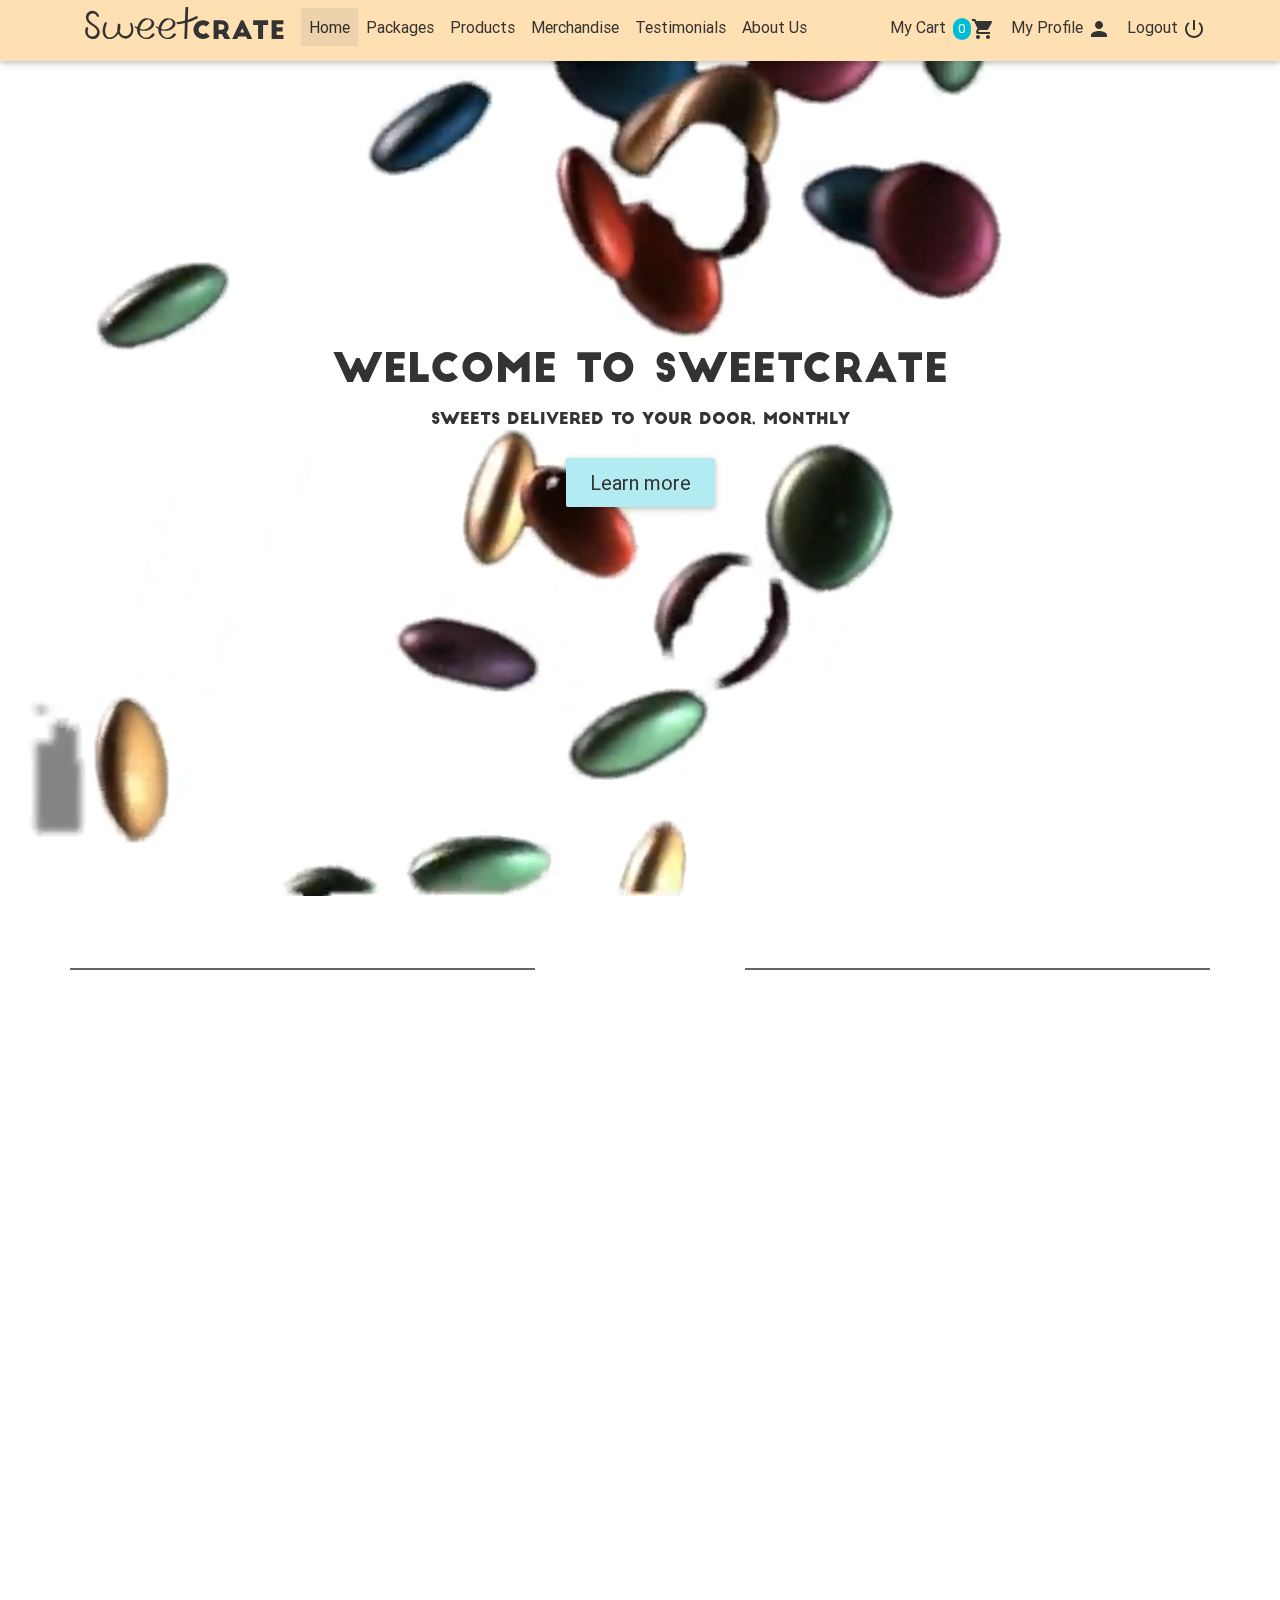
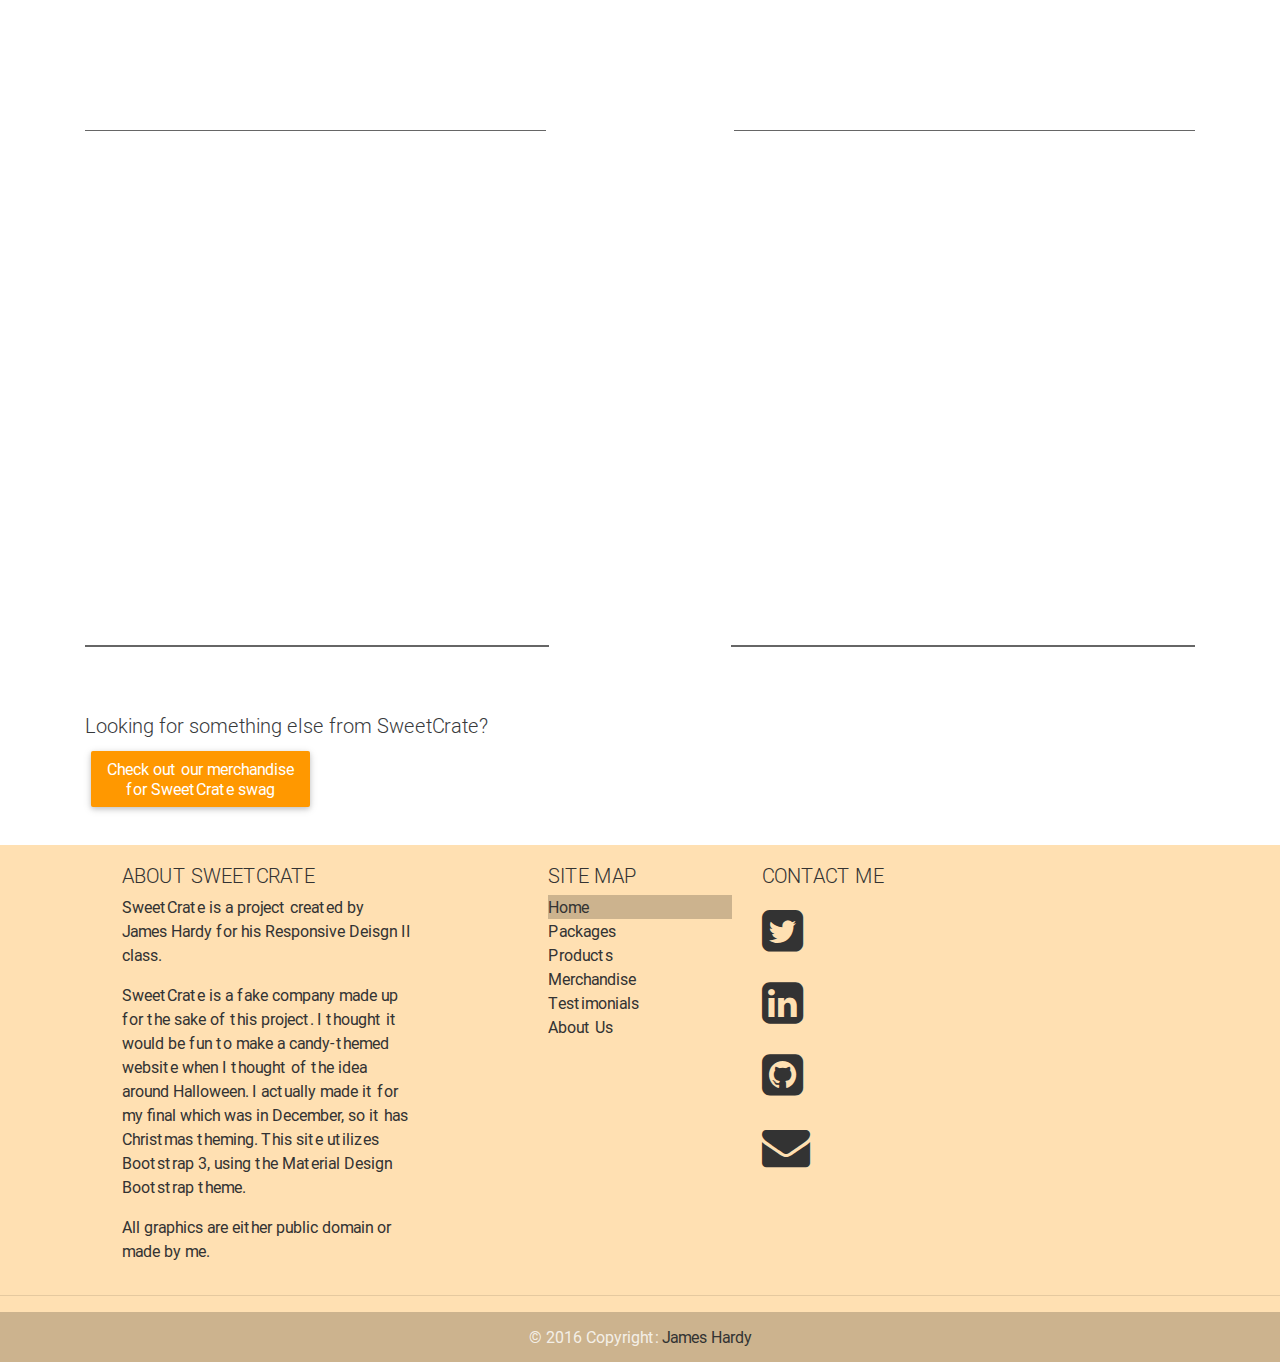
<file: index.html>
<!DOCTYPE html>
<html lang="en">

<head>

    <meta charset="utf-8">
    <meta name="viewport" content="width=device-width, initial-scale=1, shrink-to-fit=no">
    <meta http-equiv="x-ua-compatible" content="ie=edge">

    <title>Home - SweetCrate</title>

    <!-- Font Awesome -->
    <link rel="stylesheet" href="https://maxcdn.bootstrapcdn.com/font-awesome/4.6.0/css/font-awesome.min.css">

    <!-- Bootstrap core CSS -->
    <link href="css/bootstrap.css" rel="stylesheet">

    <!-- Material Design Bootstrap -->
    <link href="css/mdb.css" rel="stylesheet">

    <link rel="shortcut icon" type="image/x-icon" href="img/favicon.png">
    <!-- Template styles -->
    <style>
        /* TEMPLATE STYLES */

        html,
        body,
        .view {
            height: 100%;
        }
        /* Navigation*/

        .navbar {
            background-color: transparent;
        }

        .scrolling-navbar {
            -webkit-transition: background .5s ease-in-out, padding .5s ease-in-out;
            -moz-transition: background .5s ease-in-out, padding .5s ease-in-out;
            transition: background .5s ease-in-out, padding .5s ease-in-out;
        }

        .top-nav-collapse {
            background-color: #1C2331;
        }

        footer.page-footer {
            background-color: #1C2331;
            margin-top: 2rem;
        }

        @media only screen and (max-width: 768px) {
            .navbar {
                background-color: #1C2331;
            }
        }
        /*Call to action*/

        .flex-center {
            color: #fff;
        }

        .view {
            background: url("img/candy.jpg")no-repeat center center fixed;
            -webkit-background-size: cover;
            -moz-background-size: cover;
            -o-background-size: cover;
            background-size: cover;
            background-color: #fff;
        }
        /*Contact section*/

        #contact .fa {
            font-size: 2.5rem;
            margin-bottom: 1rem;
            color: #1C2331;
        }
        .bgvideo {
          display: none;
        }
        .above {
          z-index: 100;
          position: relative;
          color: #333;
          background-color: #fff;
          font-family: "Big John";
          line-height: 2rem;
        }
        @media (min-width: 900px) {
        .bgvideo {
          position: absolute;
          top: 50%;
          left: 50%;
          min-height: 99%;
          min-width: 99%;
          height: auto;
          width: auto;
          -ms-transform: translateX(-50%) translateY(-50%);
          -moz-transform: translateX(-50%) translateY(-50%);
          -webkit-transform: translateX(-50%) translateY(-50%);
          transform: translateX(-50%) translateY(-50%);
          z-index: 0;
          display: inline-block;
          ;
        }
        .above {
          background-color: transparent;
        }
        }

    </style>
</head>

<body>


<header>
    <!--Navbar-->
    <nav class="navbar navbar-light navbar-fixed-top orange lighten-4">

        <!-- Collapse button-->
        <button class="navbar-toggler hidden-sm-up" type="button" data-toggle="collapse" data-target="#collapseEx">
            <i class="fa fa-bars"></i>
        </button>

        <div class="container">

            <!--Collapse content-->
            <div class="collapse navbar-toggleable-xs" id="collapseEx">
                <!--Navbar Brand-->
                    <a class="navbar-brand" href="http://jameshardy.design/sweetcrate" target="_blank" ><img src="img/sweetcratethick.svg" class="sweetcrate" alt="Sweetcrate Logo"></a>
                    <!--Links-->
                    <ul class="nav navbar-nav">
                        <li class="nav-item active">
                            <a class="nav-link" href="#">Home <span class="sr-only">(current)</span></a>
                        </li>
                        <li class="nav-item">
                            <a class="nav-link" href="packages">Packages</a>
                        </li>
                        <li class="nav-item">
                            <a class="nav-link" href="products">Products</a>
                        </li>
                        <li class="nav-item">
                            <a class="nav-link" href="merchandise">Merchandise</a>
                        </li>
                        <li class="nav-item">
                            <a class="nav-link" href="testimonials">Testimonials</a>
                        </li>
                        <li class="nav-item">
                            <a class="nav-link" href="about">About Us</a>
                        </li>
                        <div class="account">
                        <li class="nav-item"><a class="nav-link mycart" href="#"><small id="carttotal" class="cyan white-text animated">0</small><img src="img/cart.svg" class="" alt="Cart"></a></li>
                        <li class="nav-item"><a class="nav-link profile myprofile" href="#"><img src="img/profile.svg" class="" alt="Profile"></a></li>
                        <li class="nav-item"><a class="nav-link logout" href="#"><img src="img/logout.svg" class="logout" alt=""></a></li>
                        </div>
                    </ul>
            </div>
            <!--/.Collapse content-->

        </div>

    </nav>
    <!--/.Navbar-->
    </header>

    <!--Mask-->
    <div class="view">
        <div class="full-bg-img flex-center">
            <ul>
                <li>
                    <h1 class="h1-responsive wow fadeInDown above" data-wow-delay="0.2s">Welcome to Sweetcrate</h1></li>
                <li>
                    <p class="wow fadeInDown above">&nbsp;Sweets delivered to your door, monthly&nbsp;</p>
                </li>
                <li>
                    <a href="#packages" class="btn btn-default btn-lg wow fadeInRight cyan lighten-4 scroll" data-wow-delay="0.2s">Learn more</a>
                </li>
            </ul>
        </div>
    </div>
    <!--/.Mask-->
<video src="img/candyrain.mp4" autoplay loop muted class="bgvideo"></video>
    <!-- Main container-->
    <div class="container">

        <div class="row">
          <div class="divider-new">
              <h2 class="h2-responsive wow bounceIn about" id="packages">Our Packages</h2>
          </div>

          <!--Section: Packages-->
         <section id="about" class="text-xs-center wow bounceIn" data-wow-delay="0.2s">

        <!-- Column 1 -->
          <div class="col-md-4">
            <!--Card-->
            <div class="card">

                <!--Card image-->
                <div class=" overlay hm-white-slight">
                    <img src="img/sweetbox.svg" class="img-fluid" alt="Sweetbox Package">
                    <a href="#!">
                        <div class="mask"></div>
                    </a>
                </div>
                <!--/.Card image-->

                <!--Card content-->
                <div class="card-block">
                    <!--Title-->
                    <h4 class="card-title">The SweetBox</h4>
                    <!--Text-->
                    <p class="card-text">For the uninitiated to the awesomeness that is SweetCrate. Great for a single person or to just try us out!</p>
                    <h3 class="cyan-text">$4.99</h3>
                    <div class="read-more">
                        <a href="packages/index.html#box" class="btn btn-primary cyan">Read more</a>
                    </div>
                </div>
                <!--/.Card content-->

            </div>
            <!--/.Card-->
          </div>
          <!-- /.Column 1 -->
          <!-- Column 2 -->
            <div class="col-md-4">
              <!--Card-->
              <div class="card">

                  <!--Card image-->
                  <div class="overlay hm-white-slight">
                      <img src="img/sweetcrate.svg" class="img-fluid" alt="Sweetcrate Package">
                      <a href="#!">
                          <div class="mask"></div>
                      </a>
                  </div>
                  <!--/.Card image-->

                  <!--Card content-->
                  <div class="card-block">
                      <!--Title-->
                      <h4 class="card-title">The SweetCrate</h4>
                      <!--Text-->
                      <p class="card-text">The original and the greatest. Share it with your friends or keep it for yourself, this box will last you the whole month!</p>
                      <h3 class="cyan-text">$9.99</h3>
                      <div class="read-more">
                          <a href="packages/index.html#crate" class="btn btn-primary cyan">Read more</a>
                      </div>
                  </div>
                  <!--/.Card content-->

              </div>
              <!--/.Card-->
            </div>
            <!-- /.Column 2 -->
            <!-- Column 3 -->
              <div class="col-md-4">
                <!--Card-->
                <div class="card">

                    <!--Card image-->
                    <div class="overlay hm-white-slight">
                        <img src="img/sweetpallet.svg" class="img-fluid" alt="Sweetpallet Package">
                        <a href="#!">
                            <div class="mask"></div>
                        </a>
                    </div>
                    <!--/.Card image-->

                    <!--Card content-->
                    <div class="card-block">
                        <!--Title-->
                        <h4 class="card-title">The SweetPallet</h4>
                        <!--Text-->
                        <p class="card-text">For the true fans of SweetCrate, or moms and dads looking to treat their kids, our biggest package is bound to please!</p>
                        <h3 class="cyan-text">$19.99</h3>
                        <div class="read-more">
                            <a href="packages/index.html#pallet" class="btn btn-primary cyan">Read more</a>
                        </div>
                    </div>
                    <!--/.Card content-->

                </div>
                <!--/.Card-->
              </div>
              <!-- /.Column 3 -->
          </section>
        </div>
        <!--Section: Packages-->
        <div class="divider-new">
            <h2 class="h2-responsive wow fadeInDown">The Process</h2>
        </div>

        <!--Section: The Process-->
        <section id="process">

            <div class="row">

                <!--First columnn-->
                <div class="col-md-3">
                    <!--Card-->
                    <div class="card wow fadeInUp">

                        <!--Card image-->
                        <div class="overlay hm-white-slight">
                            <img src="img/signup-04.svg" class="img-fluid" alt="Sign Up">
                            <a>
                                <div class="mask"></div>
                            </a>
                        </div>
                        <!--/.Card image-->

                        <!--Card content-->
                        <div class="card-block text-xs-center">
                            <!--Title-->
                            <h4 class="card-title">Sign Up</h4>
                            <hr>
                            <!--Text-->
                            <p class="card-text">Create your account, and include your information so we can send you your package faster. It's fast and free!</p>
                        </div>
                        <!--/.Card content-->

                    </div>
                    <!--/.Card-->
                </div>
                <!--First columnn-->

                <!--Second columnn-->
                <div class="col-md-3">
                    <!--Card-->
                    <div class="card wow fadeInUp" data-wow-delay="0.2s">

                        <!--Card image-->
                        <div class="overlay hm-white-slight">
                            <img src="img/order-05.svg" class="img-fluid" alt="Order">
                            <a>
                                <div class="mask"></div>
                            </a>
                        </div>
                        <!--/.Card image-->

                        <!--Card content-->
                        <div class="card-block text-xs-center">
                            <!--Title-->
                            <h4 class="card-title">Order</h4>
                            <hr>
                            <!--Text-->
                            <p class="card-text">Select your package and subscription time, anywhere from 1 month to 12 months, and order.</p>
                        </div>
                        <!--/.Card content-->

                    </div>
                    <!--/.Card-->
                </div>
                <!--Second columnn-->

                <!--Third columnn-->
                <div class="col-md-3">
                    <!--Card-->
                    <div class="card wow fadeInUp" data-wow-delay="0.4s">

                        <!--Card image-->
                        <div class="overlay hm-white-slight">
                            <img src="img/deliver-06.svg" class="img-fluid" alt="Deliver">
                            <a>
                                <div class="mask"></div>
                            </a>
                        </div>
                        <!--/.Card image-->

                        <!--Card content-->
                        <div class="card-block text-xs-center">
                            <!--Title-->
                            <h4 class="card-title">Wait for Delivery</h4>
                            <hr>
                            <!--Text-->
                            <p class="card-text">Let our people do all the work. Wait patietly 3-5 days for your delicious candy to arrive.</p>
                        </div>
                        <!--/.Card content-->

                    </div>
                    <!--/.Card-->
                </div>
                <!--Third columnn-->

                <!--First columnn-->
                <div class="col-md-3">
                    <!--Card-->
                    <div class="card wow fadeInUp" data-wow-delay="0.6s">

                        <!--Card image-->
                        <div class="overlay hm-white-slight">
                            <img src="img/receive-07.svg" class="img-fluid" alt="Receive">
                            <a>
                                <div class="mask"></div>
                            </a>
                        </div>
                        <!--/.Card image-->

                        <!--Card content-->
                        <div class="card-block text-xs-center">
                            <!--Title-->
                            <h4 class="card-title">Pick Up</h4>
                            <hr>
                            <!--Text-->
                            <p class="card-text">Go outside and pick your package up, open, then eat!</p>
                        </div>
                        <!--/.Card content-->

                    </div>
                    <!--/.Card-->
                </div>
                <!--First columnn-->
            </div>

        </section>
        <!--/Section: Process-->

        <div class="divider-new">
            <h2 class="h2-responsive wow fadeInUp">Need More?</h2>
        </div>

        <!--Section: More-->
        <section id="more">
          <h5>Looking for something else from SweetCrate?</h5>
          <a href="merchandise"><p class="btn btn-primary orange">Check out our merchandise<br> for SweetCrate swag</p></a>
        </section>
        <!--Section: More-->

    </div>
    <!--/ Main container-->



    <!--Footer-->
    <footer class="page-footer center-on-small-only orange lighten-4">

        <!--Footer Links-->
        <div class="container-fluid">
            <div class="row">

                <!--First column-->
                <div class="col-md-3 offset-md-1">
                    <h5 class="title">ABOUT SweetCrate</h5>
                    <p>SweetCrate is a project created by James Hardy for his Responsive Deisgn II class.</p>

                    <p>SweetCrate is a fake company made up for the sake of this project. I thought it would be fun to make a candy-themed website when I thought of the idea
                    around Halloween. I actually made it for my final which was in December, so it has Christmas theming. This site utilizes Bootstrap 3, using the Material Design Bootstrap theme.</p>

                    <p>All graphics are either public domain or made by me.</p>
                </div>
                <!--/.First column-->

                <hr class="hidden-md-up">

                <!--Second column-->
                <div class="col-md-2 offset-md-1">
                    <h5 class="title">Site Map</h5>
                    <ul>
                        <li class="active"><a href="#!">Home</a></li>
                        <li><a href="packages">Packages</a></li>
                        <li><a href="products">Products</a></li>
                        <li><a href="merchandise">Merchandise</a></li>
                        <li><a href="testimonials">Testimonials</a></li>
                        <li><a href="about">About Us</a></li>
                    </ul>
                </div>
                <!--/.Second column-->

                <hr class="hidden-md-up">

                <!--Third column-->
                <div class="col-md-2">
                    <h5 class="title">Contact Me</h5>
                    <ul class="bigicons">
                        <li><a href="https://twitter.com/Jimmehwat" target="_blank"><i class="fa fa-twitter-square" aria-hidden="true"></i></a></li>
                        <li><a href="https://www.linkedin.com/in/james-hardy-928375115" target="_blank"><i class="fa fa-linkedin-square" aria-hidden="true"></i></a></li>
                        <li><a href="https://github.com/jameshardyatx" target="_blank"><i class="fa fa-github-square" aria-hidden="true"></i></a></li>
                        <li><a href="mailto:jimmehmail@gmail.com"><i class="fa fa-envelope" aria-hidden="true"></i></a></li>
                    </ul>
                </div>
                <!--/.Third column-->

                <hr class="hidden-md-up">

            </div>
        </div>
        <!--/.Footer Links-->

        <hr>

        <!--Copyright-->
        <div class="footer-copyright">
            <div class="container-fluid">
                © 2016 Copyright: <a href="http://www.jameshardy.design"> James Hardy</a>

            </div>
        </div>
        <!--/.Copyright-->

    </footer>
    <!--/.Footer-->


    <!-- SCRIPTS -->

    <!-- JQuery -->
    <script type="text/javascript" src="js/jquery-2.2.3.min.js"></script>

    <!-- Bootstrap tooltips -->
    <script type="text/javascript" src="js/tether.min.js"></script>

    <!-- Bootstrap core JavaScript -->
    <script type="text/javascript" src="js/bootstrap.min.js"></script>

    <!-- MDB core JavaScript -->
    <script type="text/javascript" src="js/mdb.min.js"></script>

    <!-- Animations init-->
    <script>
        new WOW().init();
    </script>


</body>

</html>
</file>
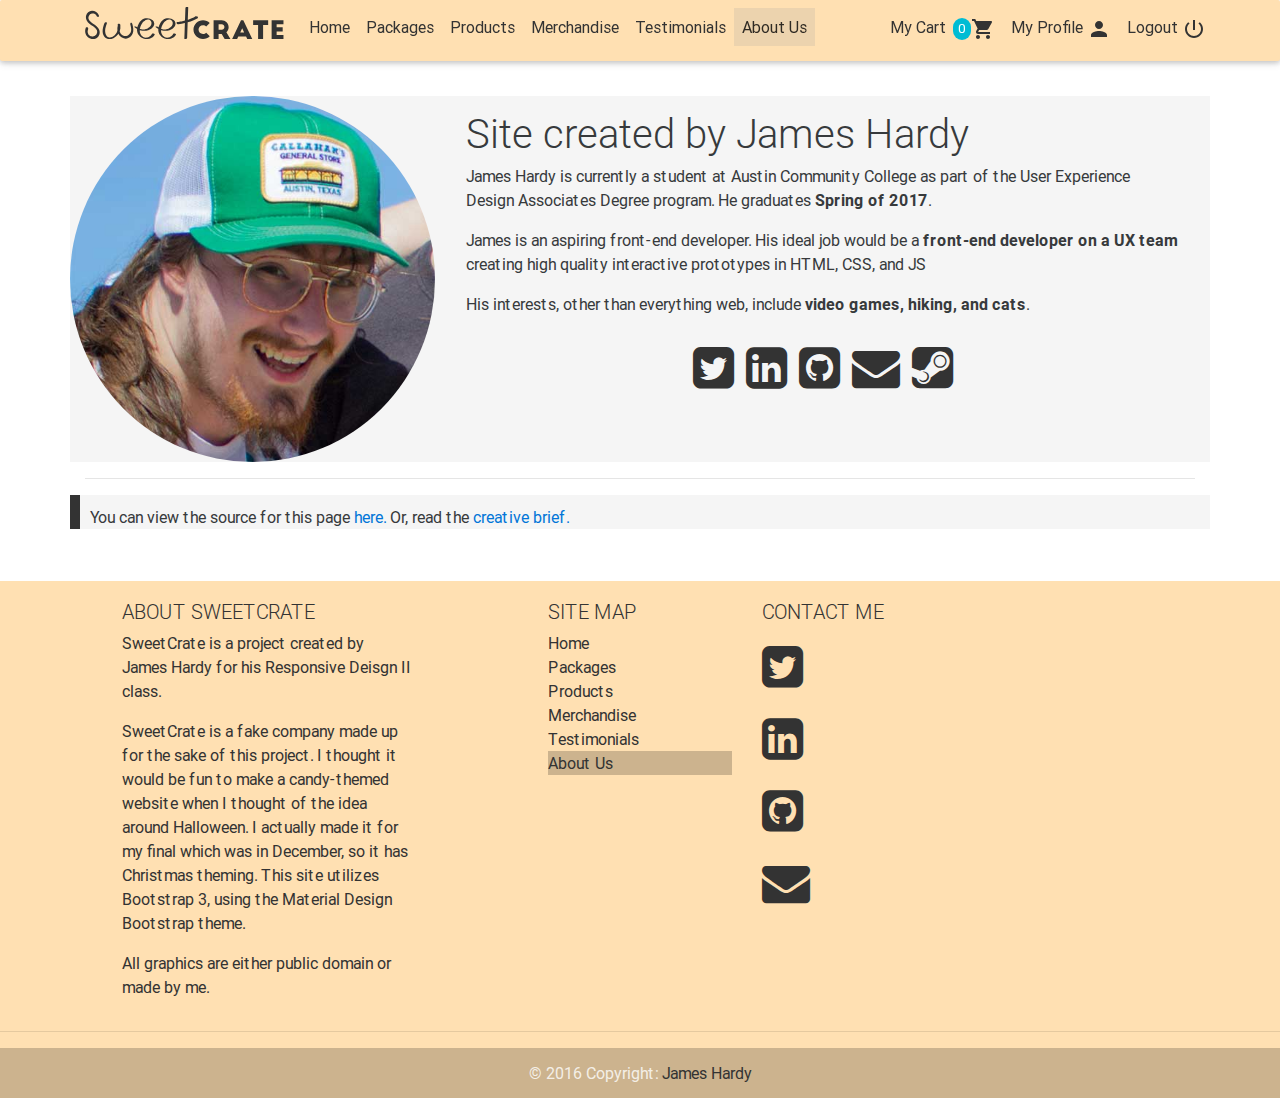
<file: about/index.html>
<!DOCTYPE html>
<html lang="en">

<head>

    <meta charset="utf-8">
    <meta name="viewport" content="width=device-width, initial-scale=1, shrink-to-fit=no">
    <meta http-equiv="x-ua-compatible" content="ie=edge">

    <title>About SweetCrate</title>

    <!-- Font Awesome -->
    <link rel="stylesheet" href="https://maxcdn.bootstrapcdn.com/font-awesome/4.6.0/css/font-awesome.min.css">

    <!-- Bootstrap core CSS -->
    <link href="../css/bootstrap.css" rel="stylesheet">

    <!-- Material Design Bootstrap -->
    <link href="../css/mdb.css" rel="stylesheet">

    <link rel="shortcut icon" type="image/x-icon" href="../img/favicon.png">

    <!-- Template styles -->
    <style rel="stylesheet">
        /* TEMPLATE STYLES */

        .extra-margins {
            margin-top: 1rem;
            margin-bottom: 2.5rem;
        }
    </style>

</head>

<body>


    <header>

        <!--Navbar-->
        <nav class="navbar navbar-fixed-top navbar-light orange lighten-4">

            <!-- Collapse button-->
            <button class="navbar-toggler hidden-sm-up" type="button" data-toggle="collapse" data-target="#collapseEx">
                <i class="fa fa-bars"></i>
            </button>

            <div class="container">

                <!--Collapse content-->
                <div class="collapse navbar-toggleable-xs" id="collapseEx">
                  <!--Navbar Brand-->
                  <a class="navbar-brand" href="http://jameshardy.design/sweetcrate" target="_blank"><img src="../img/sweetcratethick.svg" width="200px" alt="Sweetcrate Logo"></a>
                  <!--Links-->
                  <ul class="nav navbar-nav">
                      <li class="nav-item">
                          <a class="nav-link" href="../">Home</a>
                      </li>
                      <li class="nav-item">
                          <a class="nav-link" href="../packages">Packages</span></a>
                      </li>
                      <li class="nav-item">
                          <a class="nav-link" href="../products">Products</a>
                      </li>
                      <li class="nav-item">
                          <a class="nav-link" href="../merchandise">Merchandise</a>
                      </li>
                      <li class="nav-item">
                          <a class="nav-link" href="../testimonials">Testimonials</a>
                      </li>
                      <li class="nav-item active">
                          <a class="nav-link" href="index.html">About Us <span class="sr-only">(current)</a>
                      </li>
                      <div class="account">
                        <li class="nav-item"><a class="nav-link mycart" href="#"><small id="carttotal" class="cyan white-text">0</small><img src="../img/cart.svg" class="" alt="Cart"></a></li>
                        <li class="nav-item"><a class="nav-link profile myprofile" href="#"><img src="../img/profile.svg" class="" alt="Profile"></a></li>
                        <li class="nav-item"><a class="nav-link logout" href="#"><img src="../img/logout.svg" class="logout" alt=""></a></li>
                        </div>
                  </ul>
                </div>
                <!--/.Collapse content-->

            </div>

        </nav>
        <!--/.Navbar-->

    </header>

    <main>

        <!--Main layout-->
        <div class="container">
            <!--First row-->
            <div class="row altcol">
              <div class="col-md-4 grey lighten-4 alongside">
                <img src="../img/me.jpg" alt="Me"  class="profilepic">
              </div>
              <div class="col-md-8 grey lighten-4 alongside">
                <article>
                  <h1>Site created by James Hardy</h1>
                  <p>James Hardy is currently a student at Austin Community College as part of the User Experience Design Associates Degree program. He graduates
                    <strong>Spring of 2017</strong>.</p>
                  <p>James is an aspiring front-end developer. His ideal job would be a <strong>front-end developer on a UX team</strong>
                    creating high quality interactive prototypes in HTML, CSS, and JS</p>
                  <p>His interests, other than everything web, include <strong>video games, hiking, and cats</strong>.</p>
                  <div class="bigicons">
                    <a href="https://twitter.com/Jimmehwat" target="_blank"><i class="fa fa-twitter-square" aria-hidden="true"></i></a>
                    <a href="https://www.linkedin.com/in/james-hardy-928375115" target="_blank"><i class="fa fa-linkedin-square" aria-hidden="true"></i></a>
                    <a href="https://github.com/jameshardyatx" target="_blank"><i class="fa fa-github-square" aria-hidden="true"></i></a>
                    <a href="mailto:jimmehmail@gmail.com"><i class="fa fa-envelope" aria-hidden="true"></i></a>
                    <a href="http://steamcommunity.com/id/Ravenholdm1/" target="_blank"><i class="fa fa-steam-square" aria-hidden="true"></i></a>
                  </div>
                </article>
              </div>
            </div>
            <hr>
            <div class="row blurb grey lighten-4">You can view the source for this page <a href="" target="_blank">here.</a>
              Or, read the <a href="creativebrief.pdf" target="_blank">creative brief.</a>
            </div>
            </div>
        </div>
        <!--/.Main layout-->

    </main>



    <!--Footer-->
    <footer class="page-footer center-on-small-only orange lighten-4">

        <!--Footer Links-->
        <div class="container-fluid">
            <div class="row">

                <!--First column-->
                <div class="col-md-3 offset-md-1">
                    <h5 class="title">ABOUT SweetCrate</h5>
                    <p>SweetCrate is a project created by James Hardy for his Responsive Deisgn II class.</p>

                    <p>SweetCrate is a fake company made up for the sake of this project. I thought it would be fun to make a candy-themed website when I thought of the idea
                    around Halloween. I actually made it for my final which was in December, so it has Christmas theming. This site utilizes Bootstrap 3, using the Material Design Bootstrap theme.</p>

                    <p>All graphics are either public domain or made by me.</p>
                </div>
                <!--/.First column-->

                <hr class="hidden-md-up">

                <!--Second column-->
                <div class="col-md-2 offset-md-1">
                    <h5 class="title">Site Map</h5>
                    <ul>
                        <li><a href="../index.html">Home</a></li>
                        <li><a href="../packages">Packages</a></li>
                        <li><a href="../products">Products</a></li>
                        <li><a href="../merchandise">Merchandise</a></li>
                        <li><a href="../testimonials">Testimonials</a></li>
                        <li class="active"><a href="#!">About Us</a></li>
                    </ul>
                </div>
                <!--/.Second column-->

                <hr class="hidden-md-up">

                <!--Third column-->
                <div class="col-md-2">
                    <h5 class="title">Contact Me</h5>
                    <ul class="bigicons">
                        <li><a href="https://twitter.com/Jimmehwat" target="_blank"><i class="fa fa-twitter-square" aria-hidden="true"></i></a></li>
                        <li><a href="https://www.linkedin.com/in/james-hardy-928375115" target="_blank"><i class="fa fa-linkedin-square" aria-hidden="true"></i></a></li>
                        <li><a href="https://github.com/jameshardyatx" target="_blank"><i class="fa fa-github-square" aria-hidden="true"></i></a></li>
                        <li><a href="mailto:jimmehmail@gmail.com"><i class="fa fa-envelope" aria-hidden="true"></i></a></li>
                    </ul>
                </div>
                <!--/.Third column-->

                <hr class="hidden-md-up">

            </div>
        </div>
        <!--/.Footer Links-->

        <hr>

        <!--Copyright-->
        <div class="footer-copyright">
            <div class="container-fluid">
                © 2016 Copyright: <a href="http://www.jameshardy.design"> James Hardy</a>

            </div>
        </div>
        <!--/.Copyright-->

    </footer>
    <!--/.Footer-->


    <!-- SCRIPTS -->

    <!-- JQuery -->
    <script type="text/javascript" src="../js/jquery-2.2.3.min.js"></script>

    <!-- Bootstrap tooltips -->
    <script type="text/javascript" src="../js/tether.min.js"></script>

    <!-- Bootstrap core JavaScript -->
    <script type="text/javascript" src="../js/bootstrap.min.js"></script>

    <!-- MDB core JavaScript -->
    <script type="text/javascript" src="../js/mdb.min.js"></script>


</body>

</html>
</file>
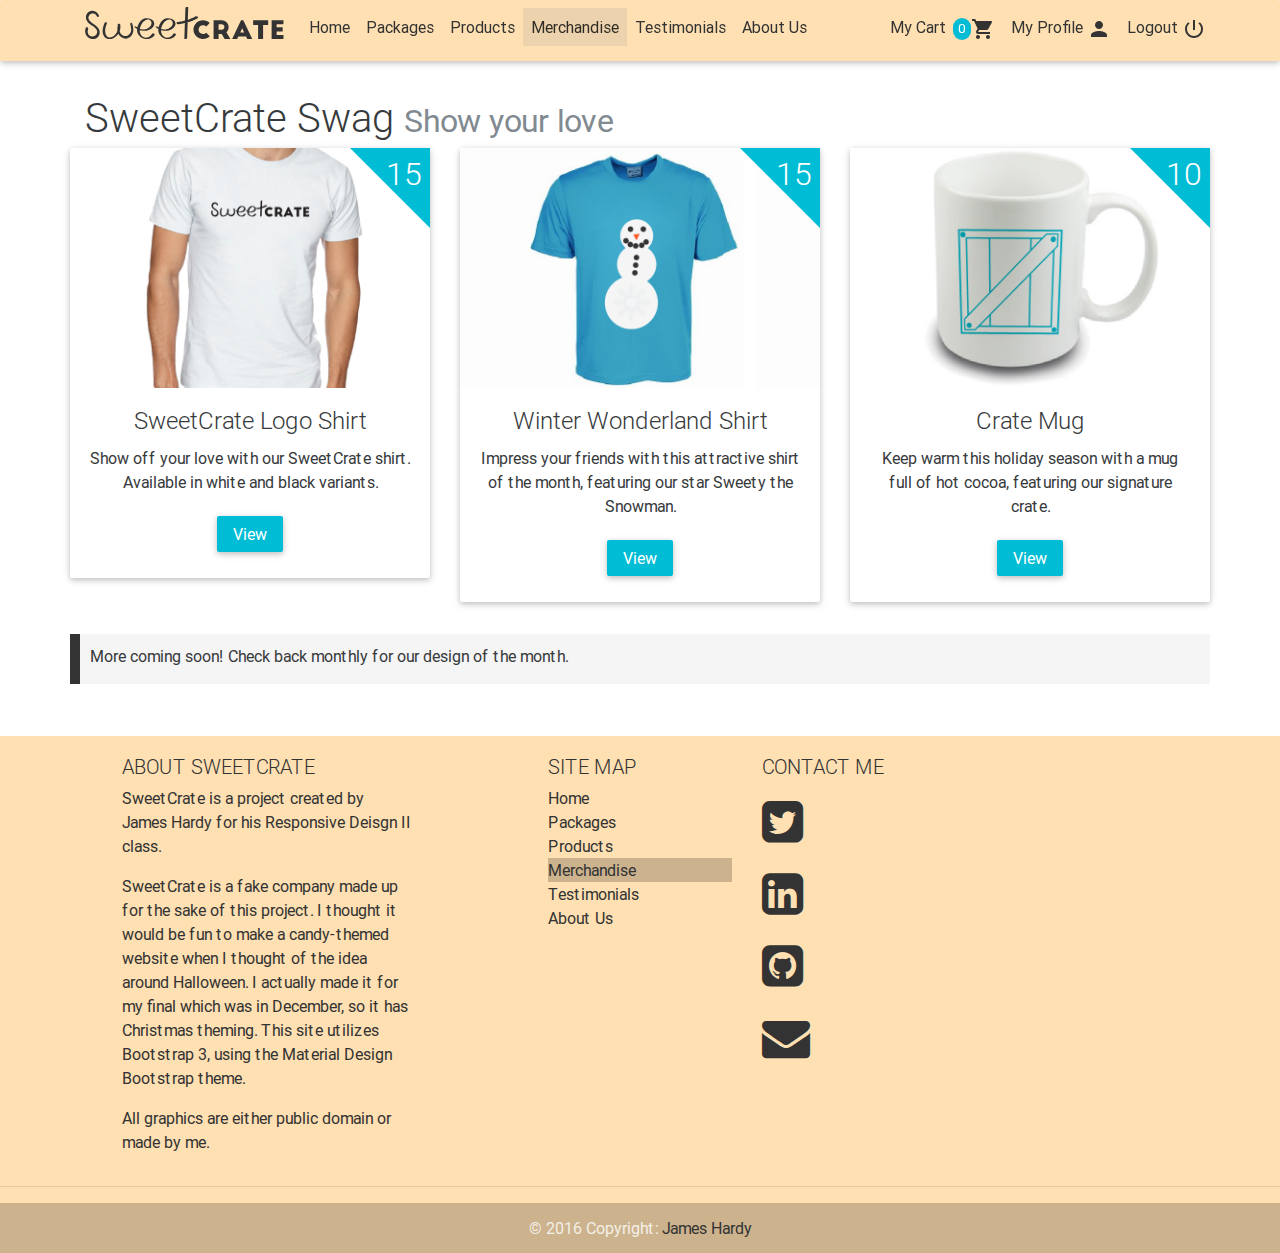
<file: merchandise/index.html>
<!DOCTYPE html>
<html lang="en">

<head>

    <meta charset="utf-8">
    <meta name="viewport" content="width=device-width, initial-scale=1, shrink-to-fit=no">
    <meta http-equiv="x-ua-compatible" content="ie=edge">

     <title>SweetCrate Swag</title>

    <!-- Font Awesome -->
    <link rel="stylesheet" href="https://maxcdn.bootstrapcdn.com/font-awesome/4.6.0/css/font-awesome.min.css">

    <!-- Bootstrap core CSS -->
    <link href="../css/bootstrap.css" rel="stylesheet">

    <!-- Material Design Bootstrap -->
    <link href="../css/mdb.css" rel="stylesheet">

    <link rel="shortcut icon" type="image/x-icon" href="../img/favicon.png">

    <script src="../js/cart.js"></script>

    <!-- Template styles -->
    <style rel="stylesheet">
        /* TEMPLATE STYLES */

        .widget-wrapper {
            padding-bottom: 2rem;
            border-bottom: 1px solid #e0e0e0;
            margin-bottom: 2rem;
        }

        .extra-margins {
            margin-top: 1rem;
            margin-bottom: 2.5rem;
        }

        .divider-new {
            margin-top: 0;
        }
    </style>
</head>

<body>


    <header>

        <!--Navbar-->
        <nav class="navbar navbar-fixed-top navbar-light orange lighten-4">

            <!-- Collapse button-->
            <button class="navbar-toggler hidden-sm-up" type="button" data-toggle="collapse" data-target="#collapseEx">
                <i class="fa fa-bars"></i>
            </button>

            <div class="container">

                <!--Collapse content-->
                <div class="collapse navbar-toggleable-xs" id="collapseEx">
                  <!--Navbar Brand-->
                  <a class="navbar-brand" href="http://jameshardy.design/sweetcrate" target="_blank"><img src="../img/sweetcratethick.svg" width="200px" alt="Sweetcrate Logo"></a>
                  <!--Links-->
                  <ul class="nav navbar-nav">
                      <li class="nav-item">
                          <a class="nav-link" href="../">Home</a>
                      </li>
                      <li class="nav-item">
                          <a class="nav-link" href="../packages">Packages</span></a>
                      </li>
                      <li class="nav-item">
                          <a class="nav-link" href="../products">Products</a>
                      </li>
                      <li class="nav-item active">
                          <a class="nav-link" href="index.html">Merchandise <span class="sr-only">(current)</a>
                      </li>
                      <li class="nav-item">
                          <a class="nav-link" href="../testimonials">Testimonials</a>
                      </li>
                      <li class="nav-item">
                          <a class="nav-link" href="../about">About Us</a>
                      </li>
                      <div class="account">
                        <li class="nav-item"><a class="nav-link mycart" href="#"><small id="carttotal" class="cyan white-text">0</small><img src="../img/cart.svg" class="" alt="Cart"></a></li>
                        <li class="nav-item"><a class="nav-link profile myprofile" href="#"><img src="../img/profile.svg" class="" alt="Profile"></a></li>
                        <li class="nav-item"><a class="nav-link logout" href="#"><img src="../img/logout.svg" class="logout" alt=""></a></li>
                        </div>
                  </ul>
                </div>
                <!--/.Collapse content-->

            </div>

        </nav>
        <!--/.Navbar-->

    </header>

    <main>

        <!--Main layout-->
        <div class="container">
          <!--Page heading-->
          <div class="row">
            <div class="col-md-12">
              <h1 class="h1-responsive">SweetCrate Swag <small class="text-muted">Show your love</small></h1>
            </div>
                    <div class="row">
                        <!--First columnn-->
                        <div class="col-md-4">
                            <!--Card-->
                            <div class="card">

                                <!--Card image-->
                                <div class="view overlay hm-white-slight">
                                    <img src="../img/logoshirt.png" class="img-fluid" alt="Logo Shirt">
                                    <a href="#">
                                        <div class="mask"></div>
                                    </a>
                                </div>
                                <!--/.Card image-->

                                <!--Card content-->
                                <div class="triangle-topright"></div>
                                <div class="triangle-price white-text"><h2>15</h2></div>
                                <div class="card-block">
                                    <!--Title-->
                                    <h4 class="card-title">SweetCrate Logo Shirt</h4>
                                    <!--Text-->
                                    <p class="card-text">Show off your love with our SweetCrate shirt. <br>Available in white and black variants. </p>
                                    <a href="#" class="btn btn-primary cyan" data-toggle="modal" data-target="#logoshirt">View</a>
                                </div>
                                <!--/.Card content-->

                            </div>
                            <!--/.Card-->
                        </div>
                        <!--First columnn-->

                        <!--Second columnn-->
                        <div class="col-md-4">
                            <!--Card-->
                            <div class="card">

                                <!--Card image-->
                                <div class="view overlay hm-white-slight">
                                    <img src="../img/wwshirt.png" class="img-fluid" alt="Winter Wonderland Shirt">
                                    <a href="#">
                                        <div class="mask"></div>
                                    </a>
                                </div>
                                <!--/.Card image-->

                                <!--Card content-->
                                <div class="triangle-topright"></div>
                                <div class="triangle-price white-text"><h2>15</h2></div>
                                <div class="card-block">
                                    <!--Title-->
                                    <h4 class="card-title">Winter Wonderland Shirt</h4>
                                    <!--Text-->
                                    <p class="card-text">Impress your friends with this attractive shirt of the month, featuring our star Sweety the Snowman. </p>
                                    <a href="#" class="btn btn-primary cyan" data-toggle="modal" data-target="#wwshirt">View</a>
                                </div>
                                <!--/.Card content-->

                            </div>
                            <!--/.Card-->
                        </div>
                        <!--Second columnn-->

                        <!--Third columnn-->
                        <div class="col-md-4">
                            <!--Card-->
                            <div class="card">

                                <!--Card image-->
                                <div class="view overlay hm-white-slight">
                                    <img src="../img/mug.png" class="img-fluid" alt="Crate Mug">
                                    <a href="#">
                                        <div class="mask"></div>
                                    </a>
                                </div>
                                <!--/.Card image-->

                                <!--Card content-->
                                <div class="triangle-topright"></div>
                                <div class="triangle-price white-text"><h2>10</h2></div>
                                <div class="card-block">
                                    <!--Title-->
                                    <h4 class="card-title">Crate Mug</h4>
                                    <!--Text-->
                                    <p class="card-text">Keep warm this holiday season with a mug full of hot cocoa, featuring our signature crate. </p>
                                    <a href="#" class="btn btn-primary cyan" data-toggle="modal" data-target="#mug">View</a>
                                </div>
                                <!--/.Card content-->

                            </div>
                            <!--/.Card-->
                        </div>
                        <!--Third columnn-->
                    </div>
                    <!-- Modal 1-->
                    <div class="modal fade" id="logoshirt" tabindex="-1" role="dialog" aria-labelledby="myModalLabel" aria-hidden="true">
                        <div class="modal-dialog" role="document">
                            <!--Content-->
                            <div class="modal-content">
                                <!--Header-->
                                <div class="modal-header">
                                    <button type="button" class="close" data-dismiss="modal" aria-label="Close">
                                        <span aria-hidden="true">&times;</span>
                                    </button>
                                    <h4 class="modal-title" id="myModalLabel">SweetCrate Logo Shirt </h4>
                                </div>
                                <!--Body-->
                                <div class="modal-body">
                                    <div class="container-fluid">
                                      <div class="row">
                                        <img src="../img/logoshirt.png" alt="Logo Shirt" class="modalimg">
                                        <h2>SweetCrate Logo Shirt - $15 </h2>
                                        <input type="radio" id="whitecheck" name="color" checked="checked" value="1">
                                        <label for="whitecheck"></label>
                                        <input type="radio" id="blackcheck" name="color" value="1">
                                        <label for="blackcheck"></label>
                                        <ul>
                                          <li>100% cotton</li>
                                          <li>Machine washable</li>
                                          <li>Sizes small, medium, large, x-large</li>
                                          <li>Comfy and easy to wear</li>
                                          <li>Made in the USA</li>
                                        </ul>
                                      </div>
                                    </div>
                                </div>
                                <!--Footer-->
                                <div class="modal-footer">
                              <button type="button" class="btn orange" data-dismiss="modal">Close</button>
                                  <form method="POST">
                                        <select name="months" id="quantitybox">
                                            <option value="0">Choose a size</option>
                                            <option value="1">Small</option>
                                            <option value="1">Medium</option>
                                            <option value="1">Large</option>
                                            <option value="1">X-Large</option>
                                        </select>
                                    <button onclick="cart(); return false;" class="btn btn-primary cyan" data-dismiss="modal">Add to Cart <img src="../img/cartadd.svg" class="whitecart"></a></button>
                                  </form>
                                </div>
                            </div>
                            <!--/.Content-->
                        </div>
                    </div>
                    <!-- /.Live preview-->
                    <!-- Modal 2 -->
                    <div class="modal fade" id="wwshirt" tabindex="-1" role="dialog" aria-labelledby="myModalLabel" aria-hidden="true">
                        <div class="modal-dialog" role="document">
                          <!--Content-->
                          <div class="modal-content">
                              <!--Header-->
                              <div class="modal-header">
                                  <button type="button" class="close" data-dismiss="modal" aria-label="Close">
                                      <span aria-hidden="true">&times;</span>
                                  </button>
                                  <h4 class="modal-title" id="myModalLabel">Winter Wonderland Shirt </h4>
                              </div>
                              <!--Body-->
                              <div class="modal-body">
                                  <div class="container-fluid">
                                    <div class="row">
                                      <img src="../img/wwshirt.png" alt="Logo Shirt" class="modalimg">
                                      <h2>Sweety the Snowman Shirt - $15 </h2>
                                      <ul>
                                        <li>100% cotton</li>
                                        <li>Machine washable</li>
                                        <li>Sizes small, medium, large, x-large</li>
                                        <li>Cute and fashionable</li>
                                        <li>Made in the USA</li>
                                      </ul>
                                    </div>
                                  </div>
                              </div>
                              <!--Footer-->
                              <div class="modal-footer">
                            <button type="button" class="btn orange" data-dismiss="modal">Close</button>
                                <form method="POST">
                                      <select name="months" id="quantitycrate">
                                          <option value="0">Choose a size</option>
                                          <option value="1">Small</option>
                                          <option value="1">Medium</option>
                                          <option value="1">Large</option>
                                          <option value="1">X-Large</option>
                                      </select>
                                  <button onclick="cart(); return false;" class="btn btn-primary cyan" data-dismiss="modal">Add to Cart <img src="../img/cartadd.svg" class="whitecart"></a></button>
                                </form>
                              </div>
                          </div>
                          <!--/.Content-->
                        </div>
                    </div>
                    <!-- /.Live preview-->
                    <!-- Modal 3 -->
                    <div class="modal fade" id="mug" tabindex="-1" role="dialog" aria-labelledby="myModalLabel" aria-hidden="true">
                        <div class="modal-dialog" role="document">
                          <!--Content-->
                          <div class="modal-content">
                              <!--Header-->
                              <div class="modal-header">
                                  <button type="button" class="close" data-dismiss="modal" aria-label="Close">
                                      <span aria-hidden="true">&times;</span>
                                  </button>
                                  <h4 class="modal-title" id="myModalLabel">SweetCrate Mug </h4>
                              </div>
                              <!--Body-->
                              <div class="modal-body">
                                  <div class="container-fluid">
                                    <div class="row">
                                      <img src="../img/mug.png" alt="Logo Shirt" class="modalimg">
                                      <h2>Crate Mug - $10 </h2>
                                      <ul>
                                        <li>Made of heat-resistant ceramic</li>
                                        <li>Machine washable</li>
                                        <li>Holds 200 mL</li>
                                        <li>Sip your cocoa in style</li>
                                        <li>Made in the USA</li>
                                      </ul>
                                    </div>
                                  </div>
                              </div>
                              <!--Footer-->
                              <div class="modal-footer">
                            <button type="button" class="btn orange" data-dismiss="modal">Close</button>
                                <form method="POST">
                                      <select name="months" id="quantitypallet">
                                          <option value="0">Choose a color</option>
                                          <option value="1">Cyan crate on white</option>
                                          <option value="1">Black crate on white</option>
                                          <option value="1">White crate on black</option>
                                      </select>
                                  <button onclick="cart(); return false;" class="btn btn-primary cyan" data-dismiss="modal">Add to Cart <img src="../img/cartadd.svg" class="whitecart"></a></button>
                                </form>
                              </div>
                          </div>
                          <!--/.Content-->
                        </div>
                    </div>
                    <!-- /.Live preview-->
                </div>
                <div class="row grey lighten-4 blurb">
                  <p>More coming soon! Check back monthly for our design of the month.</p>
                </div>
                <!--/.Main column-->

            </div>

        </div>
        <!--/.Main layout-->

    </main>

    <!--Footer-->
    <footer class="page-footer center-on-small-only orange lighten-4">

        <!--Footer Links-->
        <div class="container-fluid">
            <div class="row">

                <!--First column-->
                <div class="col-md-3 offset-md-1">
                    <h5 class="title">ABOUT SweetCrate</h5>
                    <p>SweetCrate is a project created by James Hardy for his Responsive Deisgn II class.</p>

                    <p>SweetCrate is a fake company made up for the sake of this project. I thought it would be fun to make a candy-themed website when I thought of the idea
                    around Halloween. I actually made it for my final which was in December, so it has Christmas theming. This site utilizes Bootstrap 3, using the Material Design Bootstrap theme.</p>

                    <p>All graphics are either public domain or made by me.</p>
                </div>
                <!--/.First column-->

                <hr class="hidden-md-up">

                <!--Second column-->
                <div class="col-md-2 offset-md-1">
                    <h5 class="title">Site Map</h5>
                    <ul>
                        <li><a href="../index.html">Home</a></li>
                        <li><a href="../packages">Packages</a></li>
                        <li><a href="../products">Products</a></li>
                        <li class="active"><a href="#!">Merchandise</a></li>
                        <li><a href="../testimonials">Testimonials</a></li>
                        <li><a href="../about">About Us</a></li>
                    </ul>
                </div>
                <!--/.Second column-->

                <hr class="hidden-md-up">

                <!--Third column-->
                <div class="col-md-2">
                    <h5 class="title">Contact Me</h5>
                    <ul class="bigicons">
                        <li><a href="https://twitter.com/Jimmehwat" target="_blank"><i class="fa fa-twitter-square" aria-hidden="true"></i></a></li>
                        <li><a href="https://www.linkedin.com/in/james-hardy-928375115" target="_blank"><i class="fa fa-linkedin-square" aria-hidden="true"></i></a></li>
                        <li><a href="https://github.com/jameshardyatx" target="_blank"><i class="fa fa-github-square" aria-hidden="true"></i></a></li>
                        <li><a href="mailto:jimmehmail@gmail.com"><i class="fa fa-envelope" aria-hidden="true"></i></a></li>
                    </ul>
                </div>
                <!--/.Third column-->

                <hr class="hidden-md-up">

            </div>
        </div>
        <!--/.Footer Links-->

        <hr>

        <!--Copyright-->
        <div class="footer-copyright">
            <div class="container-fluid">
                © 2016 Copyright: <a href="http://www.jameshardy.design"> James Hardy</a>

            </div>
        </div>
        <!--/.Copyright-->

    </footer>
    <!--/.Footer-->


    <!-- SCRIPTS -->

    <!-- JQuery -->
    <script type="text/javascript" src="../js/jquery-2.2.3.min.js"></script>

    <!-- Bootstrap tooltips -->
    <script type="text/javascript" src="../js/tether.min.js"></script>

    <!-- Bootstrap core JavaScript -->
    <script type="text/javascript" src="../js/bootstrap.min.js"></script>

    <!-- MDB core JavaScript -->
    <script type="text/javascript" src="../js/mdb.min.js"></script>


</body>

</html>
</file>
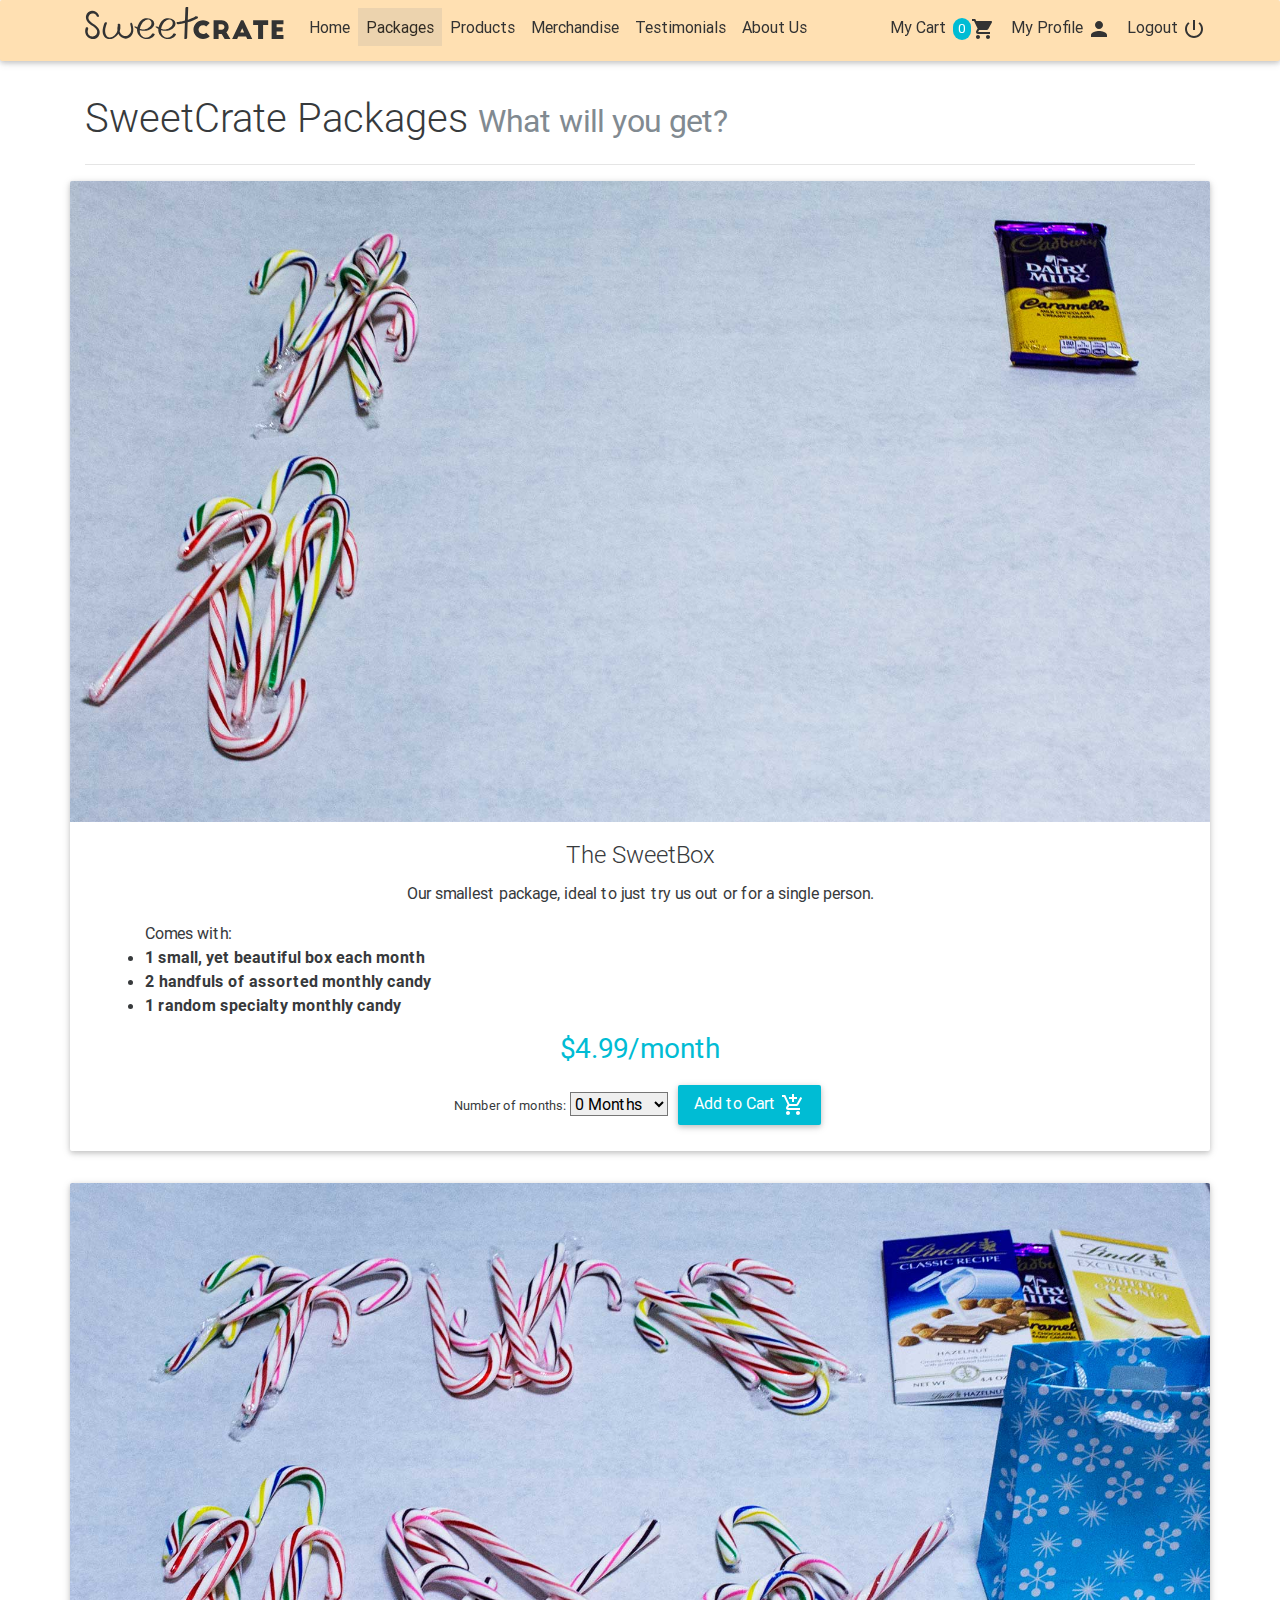
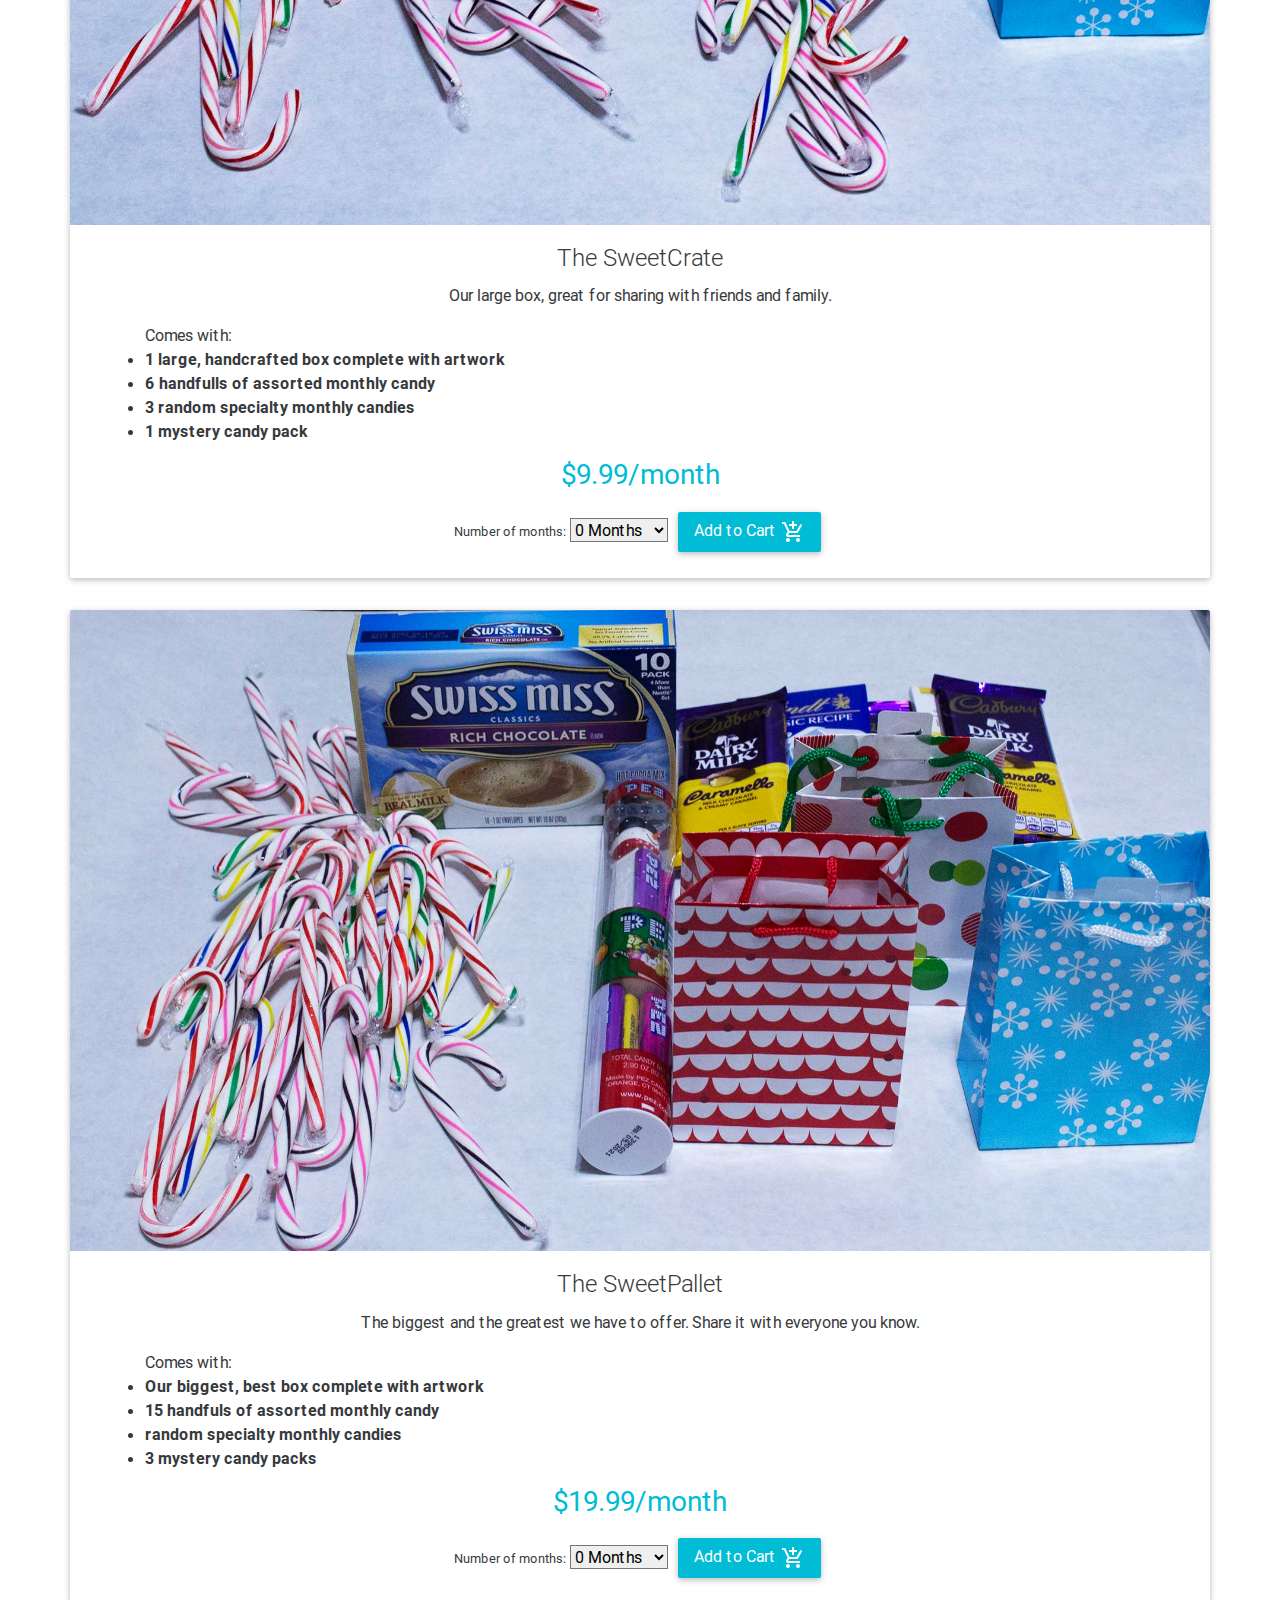
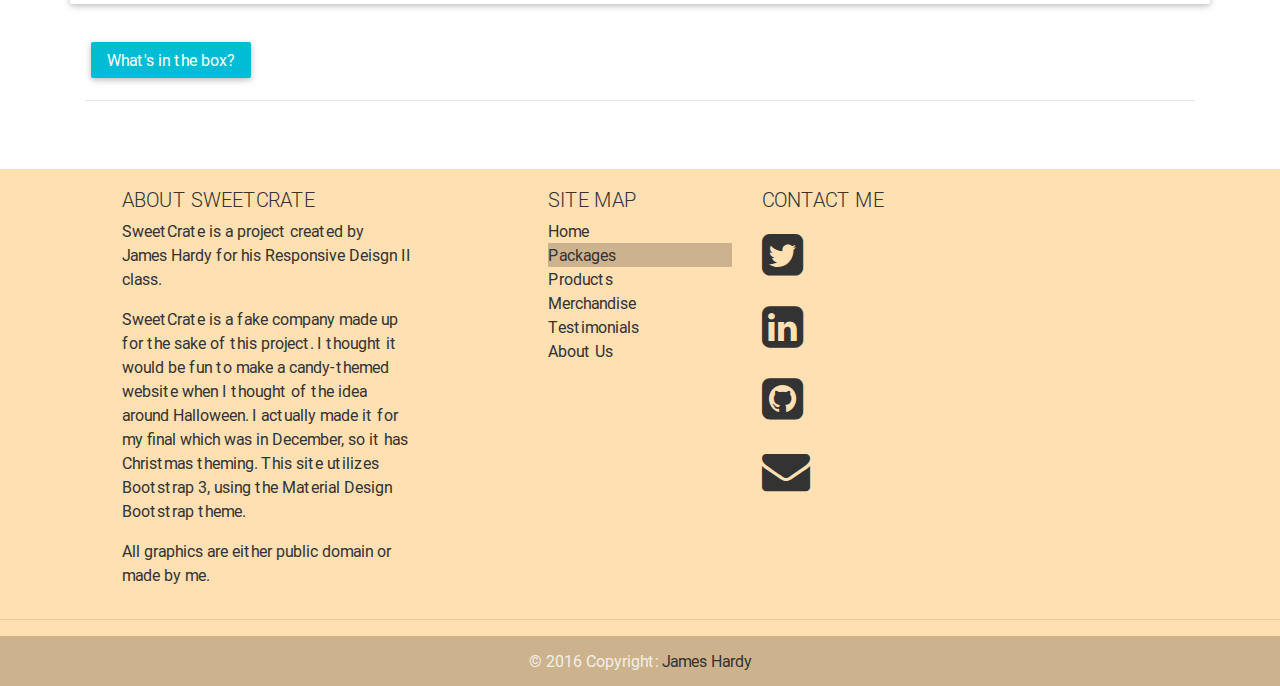
<file: packages/index.html>
<!DOCTYPE html>
<html lang="en">

<head>

    <meta charset="utf-8">
    <meta name="viewport" content="width=device-width, initial-scale=1, shrink-to-fit=no">
    <meta http-equiv="x-ua-compatible" content="ie=edge">

    <title>Packages - SweetCrate</title>

    <!-- Font Awesome -->
    <link rel="stylesheet" href="https://maxcdn.bootstrapcdn.com/font-awesome/4.6.0/css/font-awesome.min.css">

    <!-- Bootstrap core CSS -->
    <link href="../css/bootstrap.css" rel="stylesheet">

    <!-- Material Design Bootstrap -->
    <link href="../css/mdb.css" rel="stylesheet">

    <link rel="shortcut icon" type="image/x-icon" href="../img/favicon.png">

<script src="../js/cart.js"></script>
    <!-- Template styles -->
    <style rel="stylesheet">
        /* TEMPLATE STYLES */

        @media only screen and (max-width: 768px) {
            .read-more {
                text-align: center;
            }
        }
    </style>
</head>

<body>

    <header>
        <!--Navbar-->
        <nav class="navbar navbar-fixed-top navbar-light orange lighten-4">

            <!-- Collapse button-->
            <button class="navbar-toggler hidden-sm-up" type="button" data-toggle="collapse" data-target="#collapseEx">
            <i class="fa fa-bars"></i>
        </button>

            <div class="container">

                <!--Collapse content-->
                <div class="collapse navbar-toggleable-xs" id="collapseEx">
                    <!--Navbar Brand-->
                    <a class="navbar-brand" href="http://jameshardy.design/sweetcrate" target="_blank"><img src="../img/sweetcratethick.svg" width="200px" alt="Sweetcrate Logo"></a>
                    <!--Links-->
                    <ul class="nav navbar-nav">
                        <li class="nav-item">
                            <a class="nav-link" href="../">Home</a>
                        </li>
                        <li class="nav-item active">
                            <a class="nav-link" href="index.html">Packages <span class="sr-only">(current)</span></a>
                        </li>
                        <li class="nav-item">
                            <a class="nav-link" href="../products">Products</a>
                        </li>
                        <li class="nav-item">
                            <a class="nav-link" href="../merchandise">Merchandise</a>
                        </li>
                        <li class="nav-item">
                            <a class="nav-link" href="../testimonials">Testimonials</a>
                        </li>
                        <li class="nav-item">
                            <a class="nav-link" href="../about">About Us</a>
                        </li>
                        <div class="account">
                          <li class="nav-item"><a class="nav-link mycart" href="#"><small id="carttotal" class="cyan white-text">0</small><img src="../img/cart.svg" class="" alt="Cart"></a></li>
                          <li class="nav-item"><a class="nav-link profile myprofile" href="#"><img src="../img/profile.svg" class="" alt="Profile"></a></li>
                          <li class="nav-item"><a class="nav-link logout" href="#"><img src="../img/logout.svg" class="logout" alt=""></a></li>
                        </div>
                    </ul>
                </div>
                <!--/.Collapse content-->

            </div>

        </nav>
        <!--/.Navbar-->
    </header>

    <main>
        <!--Main layout-->
        <div class="container">

            <!--Page heading-->
            <div class="row">
                <div class="col-md-12">
                    <h1 class="h1-responsive">SweetCrate Packages
                        <small class="text-muted">What will you get?</small>
                    </h1>
                </div>
            </div>
            <!--/.Page heading-->
            <hr>

              <div class="row">
                  <!--Card 1-->
              <div class="card" id="box">

                  <!--Card image-->
                  <div class="overlay hm-white-slight">
                      <img src="../img/boxcontents.jpg" class="img-fluid" alt="">
                      <a href="#!">
                          <div class="mask"></div>
                      </a>
                  </div>
                  <!--/.Card image-->

                  <!--Card content-->
                  <div class="card-block">
                      <!--Title-->
                      <h4 class="card-title">The SweetBox</h4>
                      <!--Text-->
                      <p class="card-text">Our smallest package, ideal to just try us out or for a single person.</p>

                      <ul>Comes with:
                          <li>1 small, yet beautiful box each month</li>
                          <li>2 handfuls of assorted monthly candy</li>
                          <li>1 random specialty monthly candy</li>
                      </ul>
                      <h3 class="cyan-text">$4.99/month</h3>
                      <div>
                <form method="POST">
                    <label for="months">Number of months:</label>
                      <select name="months" id="quantitybox">
                          <option value="0">0 Months</option>
                          <option value="1">1 Month</option>
                          <option value="2">2 Months</option>
                          <option value="3">3 Months</option>
                          <option value="4">4 Months</option>
                          <option value="5">5 Months</option>
                          <option value="6">6 Months</option>
                          <option value="7">7 Months</option>
                          <option value="8">8 Months</option>
                          <option value="9">9 Months</option>
                          <option value="10">10 Months</option>
                          <option value="11">11 Months</option>
                          <option value="12">12 Months</option>
                      </select>
                          <button onclick="cart(); return false;" class="btn btn-primary cyan">Add to Cart <img src="../img/cartadd.svg" class="whitecart"></a></button>
                </form>
                      </div>
                  </div>
                  <!--/.Card content-->

              </div>
              <!--/.Card 1-->
            <!--Card 2-->
              <div class="card" id="crate">

                  <!--Card image-->
                  <div class="overlay hm-white-slight">
                      <img src="../img/cratecontents.jpg" class="img-fluid" alt="">
                      <a href="#!">
                          <div class="mask"></div>
                      </a>
                  </div>
                  <!--/.Card image-->

                  <!--Card content-->
                  <div class="card-block">
                      <!--Title-->
                      <h4 class="card-title">The SweetCrate</h4>
                      <!--Text-->
                      <p class="card-text">Our large box, great for sharing with friends and family.</p>

                      <ul>Comes with:
                          <li>1 large, handcrafted box complete with artwork</li>
                          <li>6 handfulls of assorted monthly candy</li>
                          <li>3 random specialty monthly candies</li>
                          <li>1 mystery candy pack</li>
                      </ul>
                      <h3 class="cyan-text">$9.99/month</h3>
                      <div>
                      <label for="months">Number of months:</label>
                      <select name="months" id="quantitycrate">
                          <option value="0">0 Months</option>
                          <option value="1">1 Month</option>
                          <option value="2">2 Months</option>
                          <option value="3 ">3 Months</option>
                          <option value="4">4 Months</option>
                          <option value="5">5 Months</option>
                          <option value="6">6 Months</option>
                          <option value="7">7 Months</option>
                          <option value="8">8 Months</option>
                          <option value="9">9 Months</option>
                          <option value="10">10 Months</option>
                          <option value="11">11 Months</option>
                          <option value="12">12 Months</option>
                      </select>
                          <button onclick="cart(); return false;" class="btn btn-primary cyan">Add to Cart <img src="../img/cartadd.svg" class="whitecart"></a></button>
                      </div>
                  </div>
                  <!--/.Card content-->

              </div>
              <!--/.Card 2-->

            <!--Card 3-->
              <div class="card" id="pallet">

                  <!--Card image-->
                  <div class="overlay hm-white-slight">
                      <img src="../img/palletcontents.jpg" class="img-fluid" alt="">
                      <a href="#!">
                          <div class="mask"></div>
                      </a>
                  </div>
                  <!--/.Card image-->

                  <!--Card content-->
                  <div class="card-block">
                      <!--Title-->
                      <h4 class="card-title">The SweetPallet</h4>
                      <!--Text-->
                      <p class="card-text">The biggest and the greatest we have to offer. Share it with everyone you know.</p>

                      <ul>Comes with:
                          <li>Our biggest, best box complete with artwork</li>
                          <li>15 handfuls of assorted monthly candy</li>
                          <li> random specialty monthly candies</li>
                          <li>3 mystery candy packs</li>
                      </ul>
                      <h3 class="cyan-text">$19.99/month</h3>
                      <div>
                      <label for="months">Number of months:</label>
                      <select name="months" id="quantitypallet">
                          <option value="0">0 Months</option>
                          <option value="1">1 Month</option>
                          <option value="2">2 Months</option>
                          <option value="3 ">3 Months</option>
                          <option value="4">4 Months</option>
                          <option value="5">5 Months</option>
                          <option value="6">6 Months</option>
                          <option value="7">7 Months</option>
                          <option value="8">8 Months</option>
                          <option value="9">9 Months</option>
                          <option value="10">10 Months</option>
                          <option value="11">11 Months</option>
                          <option value="12">12 Months</option>
                      </select>
                          <button onclick="cart(); return false;" class="btn btn-primary cyan">Add to Cart <img src="../img/cartadd.svg" class="whitecart"></a></button>
                      </div>
                  </div>
                  <!--/.Card content-->

              </div>
              <!--/.Card 3-->
</div>
<a href="../products"><h3 class="btn btn-primary cyan">What's in the box?</h3></a>
            <hr>
        </div>
        <!--/.Main layout-->
    </main>


    <!--Footer-->
    <footer class="page-footer center-on-small-only orange lighten-4">

        <!--Footer Links-->
        <div class="container-fluid">
            <div class="row">

                <!--First column-->
                <div class="col-md-3 offset-md-1">
                    <h5 class="title">ABOUT SweetCrate</h5>
                    <p>SweetCrate is a project created by James Hardy for his Responsive Deisgn II class.</p>

                    <p>SweetCrate is a fake company made up for the sake of this project. I thought it would be fun to make a candy-themed website when I thought of the idea
                    around Halloween. I actually made it for my final which was in December, so it has Christmas theming. This site utilizes Bootstrap 3, using the Material Design Bootstrap theme.</p>

                    <p>All graphics are either public domain or made by me.</p>
                </div>
                <!--/.First column-->

                <hr class="hidden-md-up">

                <!--Second column-->
                <div class="col-md-2 offset-md-1">
                    <h5 class="title">Site Map</h5>
                    <ul>
                        <li><a href="../index.html">Home</a></li>
                        <li class="active"><a href="#!">Packages</a></li>
                        <li><a href="../products">Products</a></li>
                        <li><a href="../merchandise">Merchandise</a></li>
                        <li><a href="../testimonials">Testimonials</a></li>
                        <li><a href="../about">About Us</a></li>
                    </ul>
                </div>
                <!--/.Second column-->

                <hr class="hidden-md-up">

                <!--Third column-->
                <div class="col-md-2">
                    <h5 class="title">Contact Me</h5>
                    <ul class="bigicons">
                        <li><a href="https://twitter.com/Jimmehwat" target="_blank"><i class="fa fa-twitter-square" aria-hidden="true"></i></a></li>
                        <li><a href="https://www.linkedin.com/in/james-hardy-928375115" target="_blank"><i class="fa fa-linkedin-square" aria-hidden="true"></i></a></li>
                        <li><a href="https://github.com/jameshardyatx" target="_blank"><i class="fa fa-github-square" aria-hidden="true"></i></a></li>
                        <li><a href="mailto:jimmehmail@gmail.com"><i class="fa fa-envelope" aria-hidden="true"></i></a></li>
                    </ul>
                </div>
                <!--/.Third column-->

                <hr class="hidden-md-up">

            </div>
        </div>
        <!--/.Footer Links-->

        <hr>

        <!--Copyright-->
        <div class="footer-copyright">
            <div class="container-fluid">
                © 2016 Copyright: <a href="http://www.jameshardy.design"> James Hardy</a>

            </div>
        </div>
        <!--/.Copyright-->

    </footer>
    <!--/.Footer-->

    <!-- SCRIPTS -->

    <!-- SCRIPTS -->

    <!-- JQuery -->
    <script type="text/javascript" src="../js/jquery-2.2.3.min.js"></script>

    <!-- Bootstrap tooltips -->
    <script type="text/javascript" src="../js/tether.min.js"></script>

    <!-- Bootstrap core JavaScript -->
    <script type="text/javascript" src="../js/bootstrap.min.js"></script>

    <!-- MDB core JavaScript -->
    <script type="text/javascript" src="../js/mdb.min.js"></script>


</body>

</html>
</file>
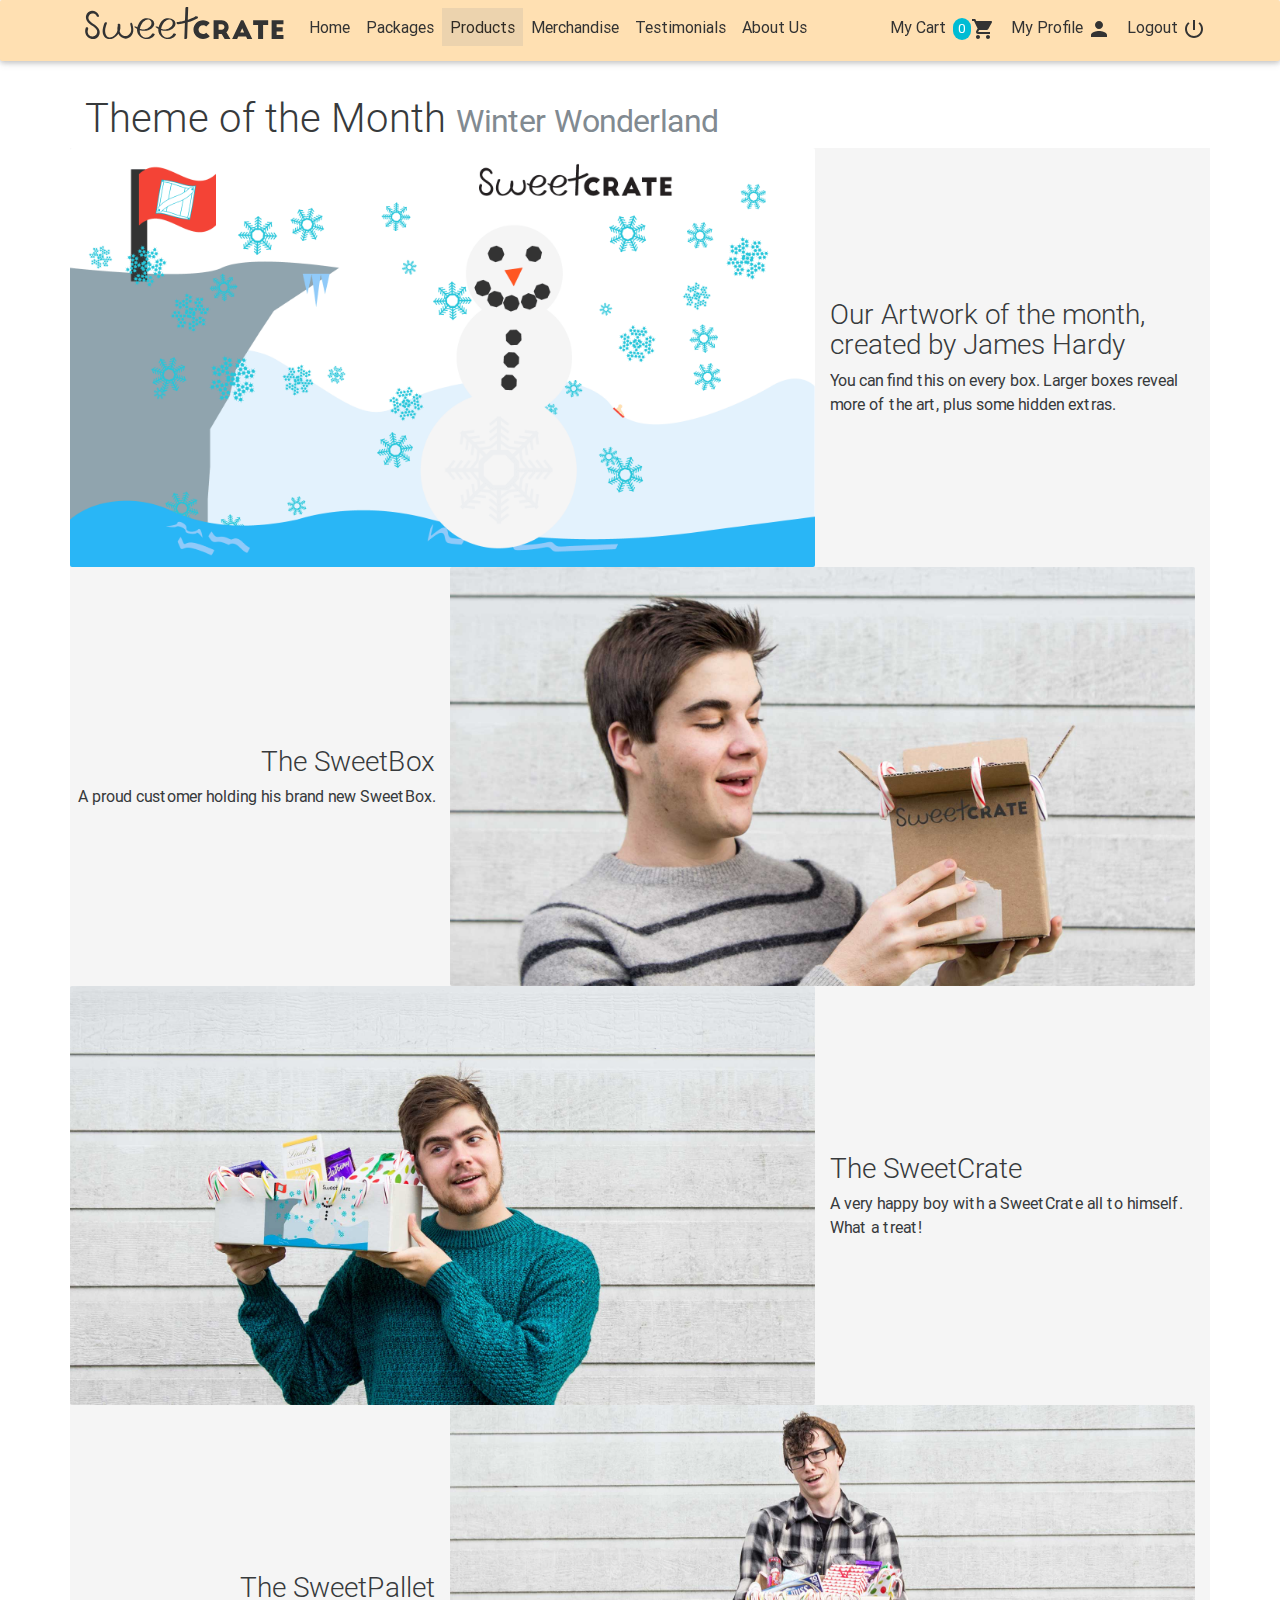
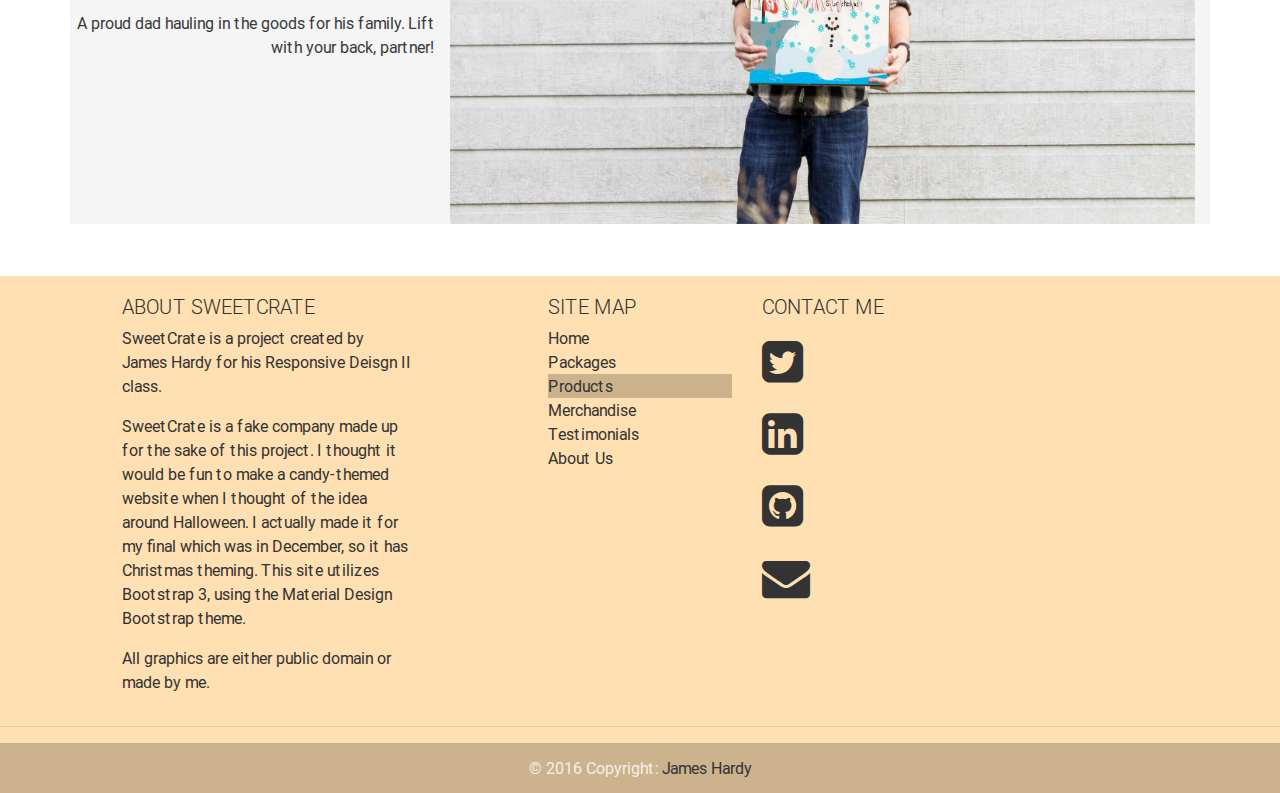
<file: products/index.html>
<!DOCTYPE html>
<html lang="en">

<head>

    <meta charset="utf-8">
    <meta name="viewport" content="width=device-width, initial-scale=1, shrink-to-fit=no">
    <meta http-equiv="x-ua-compatible" content="ie=edge">

    <title>What's In the Box? - SweetCrate</title>

    <!-- Font Awesome -->
    <link rel="stylesheet" href="https://maxcdn.bootstrapcdn.com/font-awesome/4.6.0/css/font-awesome.min.css">

    <!-- Bootstrap core CSS -->
    <link href="../css/bootstrap.css" rel="stylesheet">

    <!-- Material Design Bootstrap -->
    <link href="../css/mdb.css" rel="stylesheet">

    <link rel="shortcut icon" type="image/x-icon" href="../img/favicon.png">

    <!-- Template styles -->
    <style rel="stylesheet">
        /* TEMPLATE STYLES */

        @media only screen and (max-width: 768px) {
            .read-more {
                text-align: center;
            }
        }
    </style>
</head>

<body>

    <header>
        <!--Navbar-->
        <nav class="navbar navbar-fixed-top navbar-light orange lighten-4">

            <!-- Collapse button-->
            <button class="navbar-toggler hidden-sm-up" type="button" data-toggle="collapse" data-target="#collapseEx">
            <i class="fa fa-bars"></i>
        </button>

            <div class="container">

                <!--Collapse content-->
                <div class="collapse navbar-toggleable-xs" id="collapseEx">
                    <!--Navbar Brand-->
                    <a class="navbar-brand" href="http://jameshardy.design/sweetcrate" target="_blank"><img src="../img/sweetcratethick.svg" width="200px" alt="Sweetcrate Logo"></a>
                    <!--Links-->
                    <ul class="nav navbar-nav">
                        <li class="nav-item">
                            <a class="nav-link" href="../">Home</a>
                        </li>
                        <li class="nav-item">
                            <a class="nav-link" href="../packages">Packages</span></a>
                        </li>
                        <li class="nav-item active">
                            <a class="nav-link" href="index.html">Products <span class="sr-only">(current)</a>
                        </li>
                        <li class="nav-item">
                            <a class="nav-link" href="../merchandise">Merchandise</a>
                        </li>
                        <li class="nav-item">
                            <a class="nav-link" href="../testimonials">Testimonials</a>
                        </li>
                        <li class="nav-item">
                            <a class="nav-link" href="../about">About Us</a>
                        </li>
                        <div class="min-width">
                          <div class="account">
                            <li class="nav-item"><a class="nav-link mycart" href="#"><small id="carttotal" class="cyan white-text">0</small><img src="../img/cart.svg" class="" alt="Cart"></a></li>
                            <li class="nav-item"><a class="nav-link profile myprofile" href="#"><img src="../img/profile.svg" class="" alt="Profile"></a></li>
                            <li class="nav-item"><a class="nav-link logout" href="#"><img src="../img/logout.svg" class="logout" alt=""></a></li>
                          </div>
                        </div>
                    </ul>
                </div>
                <!--/.Collapse content-->

            </div>

        </nav>
        <!--/.Navbar-->
    </header>

    <main>
        <!--Main layout-->
        <div class="container">

            <!--Page heading-->
            <div class="row">
              <div class="col-md-12">
                <h1 class="h1-responsive">Theme of the Month <small class="text-muted">Winter Wonderland</small></h1>
              </div>
        </div>
        <!-- Alternating Columns 1 -->
        <div class="row altcol">
          <div class="col-md-8 grey lighten-4 alongside">
            <img src="../img/winterwonderland.png" alt="winter wonderland art">
          </div>
          <div class="col-md-4 grey lighten-4 alongside">
            <div class="vertical-center">
              <h3>Our Artwork of the month, created by James Hardy</h3>
              <p>You can find this on every box. Larger boxes reveal more of the art, plus some hidden extras.</p>
            </div>
          </div>
        </div>
      <!-- Alternating Columns 2 -->
        <div class="row altcol">
          <div class="col-md-4 grey lighten-4 alongside">
            <div class="vertical-center text-md-right">
              <h3>The SweetBox</h3>
              <p>A proud customer holding his brand new SweetBox.</p>
            </div>
          </div>
          <div class="col-md-8 grey lighten-4 alongside">
            <img src="../img/box.jpg" alt="man holding box">

          </div>
        </div>
        <!-- Alternating Columns 3 -->
          <div class="row altcol">
            <div class="col-md-8 grey lighten-4 alongside">
              <img src="../img/crate.jpg" alt="man holding crate">
            </div>
            <div class="col-md-4 grey lighten-4 alongside">
              <div class="vertical-center">
                <h3>The SweetCrate</h3>
                <p>A very happy boy with a SweetCrate all to himself. What a treat!</p>

              </div>
            </div>
          </div>
          <!-- Alternating Columns 4 -->
            <div class="row altcol">
              <div class="col-md-4 grey lighten-4 alongside">
                <div class="vertical-center text-md-right">
                  <h3>The SweetPallet</h3>
                  <p>A proud dad hauling in the goods for his family. Lift with your back, partner!</p>
                </div>
              </div>
              <div class="col-md-8 grey lighten-4 alongside">
              <img src="../img/pallet.jpg" alt="man holding pallet">

              </div>
            </div>

        <!--/.Main layout-->
    </main>


    <!--Footer-->
    <footer class="page-footer center-on-small-only orange lighten-4">

        <!--Footer Links-->
        <div class="container-fluid">
            <div class="row">

                <!--First column-->
                <div class="col-md-3 offset-md-1">
                    <h5 class="title">ABOUT SweetCrate</h5>
                    <p>SweetCrate is a project created by James Hardy for his Responsive Deisgn II class.</p>

                    <p>SweetCrate is a fake company made up for the sake of this project. I thought it would be fun to make a candy-themed website when I thought of the idea
                    around Halloween. I actually made it for my final which was in December, so it has Christmas theming. This site utilizes Bootstrap 3, using the Material Design Bootstrap theme.</p>

                    <p>All graphics are either public domain or made by me.</p>
                </div>
                <!--/.First column-->

                <hr class="hidden-md-up">

                <!--Second column-->
                <div class="col-md-2 offset-md-1">
                    <h5 class="title">Site Map</h5>
                    <ul>
                        <li><a href="../index.html">Home</a></li>
                        <li><a href="../packages">Packages</a></li>
                        <li class="active"><a href="#!">Products</a></li>
                        <li><a href="../merchandise">Merchandise</a></li>
                        <li><a href="../testimonials">Testimonials</a></li>
                        <li><a href="../about">About Us</a></li>
                    </ul>
                </div>
                <!--/.Second column-->

                <hr class="hidden-md-up">

                <!--Third column-->
                <div class="col-md-2">
                    <h5 class="title">Contact Me</h5>
                    <ul class="bigicons">
                        <li><a href="https://twitter.com/Jimmehwat" target="_blank"><i class="fa fa-twitter-square" aria-hidden="true"></i></a></li>
                        <li><a href="https://www.linkedin.com/in/james-hardy-928375115" target="_blank"><i class="fa fa-linkedin-square" aria-hidden="true"></i></a></li>
                        <li><a href="https://github.com/jameshardyatx" target="_blank"><i class="fa fa-github-square" aria-hidden="true"></i></a></li>
                        <li><a href="mailto:jimmehmail@gmail.com"><i class="fa fa-envelope" aria-hidden="true"></i></a></li>
                    </ul>
                </div>
                <!--/.Third column-->

                <hr class="hidden-md-up">

            </div>
        </div>
        <!--/.Footer Links-->

        <hr>

        <!--Copyright-->
        <div class="footer-copyright">
            <div class="container-fluid">
                © 2016 Copyright: <a href="http://www.jameshardy.design"> James Hardy</a>

            </div>
        </div>
        <!--/.Copyright-->

    </footer>
    <!--/.Footer-->

    <!-- SCRIPTS -->

    <!-- SCRIPTS -->

    <!-- JQuery -->
    <script type="text/javascript" src="../js/jquery-2.2.3.min.js"></script>

    <!-- Bootstrap tooltips -->
    <script type="text/javascript" src="../js/tether.min.js"></script>

    <!-- Bootstrap core JavaScript -->
    <script type="text/javascript" src="../js/bootstrap.min.js"></script>

    <!-- MDB core JavaScript -->
    <script type="text/javascript" src="../js/mdb.min.js"></script>


</body>

</html>
</file>
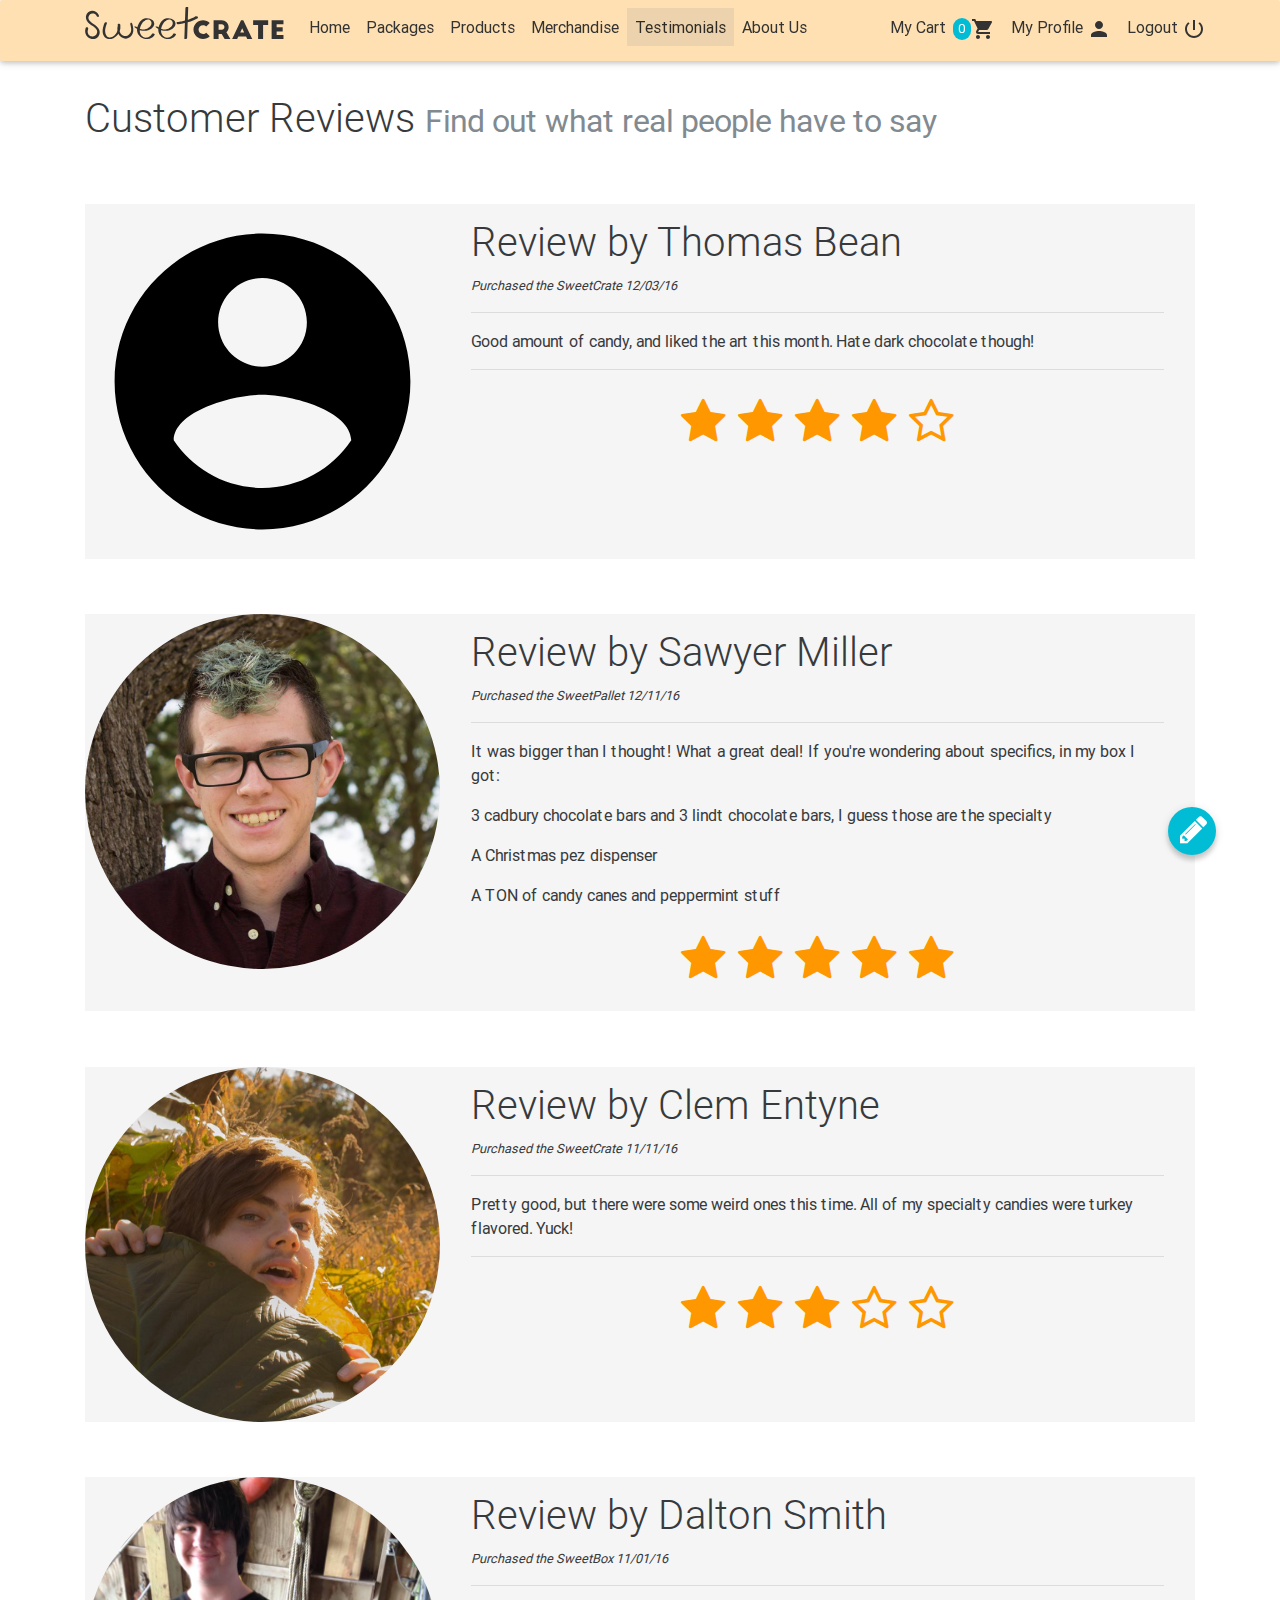
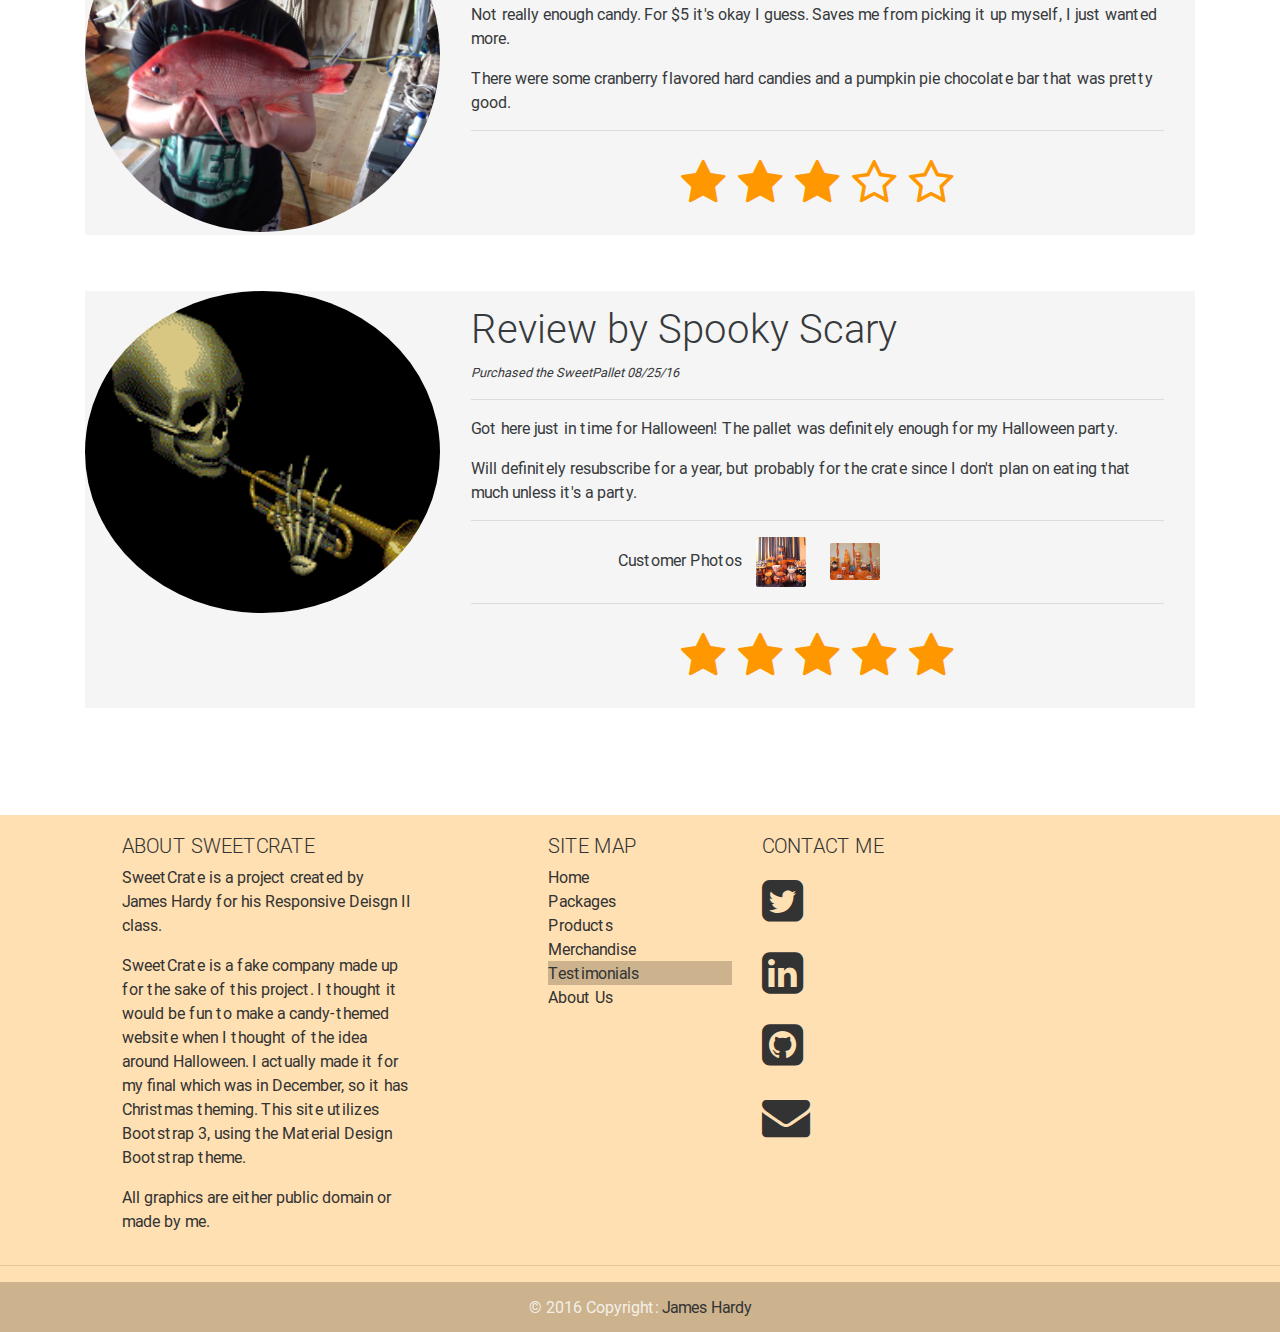
<file: testimonials/index.html>
<!DOCTYPE html>
<html lang="en">

<head>

    <meta charset="utf-8">
    <meta name="viewport" content="width=device-width, initial-scale=1, shrink-to-fit=no">
    <meta http-equiv="x-ua-compatible" content="ie=edge">

    <title>Our Customers - Sweetcrate</title>

    <!-- Font Awesome -->
    <link rel="stylesheet" href="https://maxcdn.bootstrapcdn.com/font-awesome/4.6.0/css/font-awesome.min.css">

    <!-- Bootstrap core CSS -->
    <link href="../css/bootstrap.css" rel="stylesheet">

    <!-- Material Design Bootstrap -->
    <link href="../css/mdb.css" rel="stylesheet">

    <link rel="shortcut icon" type="image/x-icon" href="../img/favicon.png">

    <!-- Template styles -->
    <style rel="stylesheet">
        /* TEMPLATE STYLES */


        .widget-wrapper {
            padding-bottom: 2rem;
            border-bottom: 1px solid #e0e0e0;
            margin-bottom: 2rem;
        }

        .reviews {
            text-align: center;
            border-top: 1px solid #e0e0e0;
            border-bottom: 1px solid #e0e0e0;
            padding: 1rem;
            margin-top: 1rem;
            margin-bottom: 2rem;
        }

        .price {
            position: absolute;
            left: 0;
            top: 0;
            margin-top: -2px;
        }

        .price .tag {
            margin: 0;
        }
    </style>

</head>

<body>


    <header>

        <!--Navbar-->
        <nav class="navbar navbar-fixed-top navbar-light orange lighten-4">

            <!-- Collapse button-->
            <button class="navbar-toggler hidden-sm-up" type="button" data-toggle="collapse" data-target="#collapseEx">
                <i class="fa fa-bars"></i>
            </button>

            <div class="container">

                <!--Collapse content-->
                <div class="collapse navbar-toggleable-xs" id="collapseEx">
                    <!--Navbar Brand-->
                    <a class="navbar-brand" href="http://jameshardy.design/sweetcrate" target="_blank"><img src="../img/sweetcratethick.svg" width="200px" alt="Sweetcrate Logo"></a>
                    <!--Links-->
                    <ul class="nav navbar-nav">
                        <li class="nav-item">
                            <a class="nav-link" href="../">Home</a>
                        </li>
                        <li class="nav-item">
                            <a class="nav-link" href="../packages">Packages</span></a>
                        </li>
                        <li class="nav-item">
                            <a class="nav-link" href="../products">Products</a>
                        </li>
                        <li class="nav-item">
                            <a class="nav-link" href="../merchandise">Merchandise</a>
                        </li>
                        <li class="nav-item active">
                            <a class="nav-link" href="index.html">Testimonials  <span class="sr-only">(current)</a>
                        </li>
                        <li class="nav-item">
                            <a class="nav-link" href="../about">About Us</a>
                        </li>
                        <div class="account">
                          <li class="nav-item"><a class="nav-link mycart" href="#"><small id="carttotal" class="cyan white-text">0</small><img src="../img/cart.svg" class="" alt="Cart"></a></li>
                          <li class="nav-item"><a class="nav-link profile myprofile" href="#"><img src="../img/profile.svg" class="" alt="Profile"></a></li>
                          <li class="nav-item"><a class="nav-link logout" href="#"><img src="../img/logout.svg" class="logout" alt=""></a></li>
                        </div>
                    </ul>
                </div>
                <!--/.Collapse content-->

            </div>

        </nav>
        <!--/.Navbar-->

    </header>

    <main>

        <!--Main layout-->
        <div class="container">
          <!--Page heading-->
          <div class="row">
              <div class="col-md-12">
                  <h1 class="h1-responsive">Customer Reviews
                      <small class="text-muted">Find out what real people have to say</small>
                  </h1>
              </div>
          </div>
          <!--/.Page heading-->
          <div class="row altcol review">
            <div class="col-md-4 grey lighten-4 alongside">
              <img src="../img/default.svg" alt="Me"  class="profilepic">
            </div>
            <div class="col-md-8 grey lighten-4 alongside">
              <article>
                <h1>Review by Thomas Bean</h1>
                <small><i>Purchased the SweetCrate 12/03/16</i></small>
                <hr>
                <p>Good amount of candy, and liked the art this month. Hate dark chocolate though!</p>
                <hr>
                <div class="bigicons orange-text">
                  <i class="fa fa-star" aria-hidden="true"></i>
                  <i class="fa fa-star" aria-hidden="true"></i>
                  <i class="fa fa-star" aria-hidden="true"></i>
                  <i class="fa fa-star" aria-hidden="true"></i>
                  <i class="fa fa-star-o" aria-hidden="true"></i></div>
              </article>
            </div>
          </div>
          <div class="row altcol review">
            <div class="col-md-4 grey lighten-4 alongside">
              <img src="../img/sawy.jpg" alt="Me"  class="profilepic">
            </div>
            <div class="col-md-8 grey lighten-4 alongside">
              <article>
                <h1>Review by Sawyer Miller</h1>
                <small><i>Purchased the SweetPallet 12/11/16</i></small>
                <hr>
                <p>It was bigger than I thought! What a great deal! If you're wondering about specifics, in my box I got:</p>
                <p>3 cadbury chocolate bars and 3 lindt chocolate bars, I guess those are the specialty</p>
                <p>A Christmas pez dispenser</p>
                <p>A TON of candy canes and peppermint stuff</p>
                <div class="bigicons orange-text">
                  <i class="fa fa-star" aria-hidden="true"></i>
                  <i class="fa fa-star" aria-hidden="true"></i>
                  <i class="fa fa-star" aria-hidden="true"></i>
                  <i class="fa fa-star" aria-hidden="true"></i>
                  <i class="fa fa-star" aria-hidden="true"></i></div>
              </article>
            </div>
          </div>
          <div class="row altcol review">
            <div class="col-md-4 grey lighten-4 alongside">
              <img src="../img/clem.jpg" alt="Me"  class="profilepic">
            </div>
            <div class="col-md-8 grey lighten-4 alongside">
              <article>
                <h1>Review by Clem Entyne</h1>
                <small><i>Purchased the SweetCrate 11/11/16</i></small>
                <hr>
                <p>Pretty good, but there were some weird ones this time. All of my specialty candies were turkey flavored. Yuck!</p>
                <hr>
                <div class="bigicons orange-text">
                  <i class="fa fa-star" aria-hidden="true"></i>
                  <i class="fa fa-star" aria-hidden="true"></i>
                  <i class="fa fa-star" aria-hidden="true"></i>
                  <i class="fa fa-star-o" aria-hidden="true"></i>
                  <i class="fa fa-star-o" aria-hidden="true"></i></div>
              </article>
            </div>
          </div>
          <div class="row altcol review">
            <div class="col-md-4 grey lighten-4 alongside">
              <img src="../img/dalt.jpg" alt="Me"  class="profilepic">
            </div>
            <div class="col-md-8 grey lighten-4 alongside">
              <article>
                <h1>Review by Dalton Smith</h1>
                <small><i>Purchased the SweetBox 11/01/16</i></small>
                <hr>
                <p>Not really enough candy. For $5 it's okay I guess. Saves me from picking it up myself, I just wanted more.</p>
                <p>There were some cranberry flavored hard candies and a pumpkin pie chocolate bar that was pretty good.</p>
                <hr>
                <div class="bigicons orange-text">
                  <i class="fa fa-star" aria-hidden="true"></i>
                  <i class="fa fa-star" aria-hidden="true"></i>
                  <i class="fa fa-star" aria-hidden="true"></i>
                  <i class="fa fa-star-o" aria-hidden="true"></i>
                  <i class="fa fa-star-o" aria-hidden="true"></i></div>
              </article>
            </div>
          </div>
          <div class="row altcol review">
            <div class="col-md-4 grey lighten-4 alongside">
              <img src="../img/spook.gif" alt="Me"  class="profilepic">
            </div>
            <div class="col-md-8 grey lighten-4 alongside">
              <article>
                <h1>Review by Spooky Scary</h1>
                <small><i>Purchased the SweetPallet 08/25/16</i></small>
                <hr>
                <p>Got here just in time for Halloween! The pallet was definitely enough for my Halloween party.</p>
                <p>Will definitely resubscribe for a year, but probably for the crate since I don't plan on eating that much unless it's a party.</p>
                <hr>
                <div class="reviewpics text-xs-center">
                  <a href="#" data-toggle="modal" data-target="#hcandy1"><img src="../img/hcandy1.jpg" alt=""></a>
                  <a href="#" data-toggle="modal" data-target="#hcandy2"><img src="../img/hcandy2.jpg" alt=""></a>
                </div>
                <hr>
                <div class="bigicons orange-text">
                  <i class="fa fa-star" aria-hidden="true"></i>
                  <i class="fa fa-star" aria-hidden="true"></i>
                  <i class="fa fa-star" aria-hidden="true"></i>
                  <i class="fa fa-star" aria-hidden="true"></i>
                  <i class="fa fa-star" aria-hidden="true"></i></div>
              </article>
            </div>
          </div>

            </div>
          </section>
            </div>
            <a href="#" data-toggle="modal" data-target="#write"><div class="fab cyan white-text"><i class="fa fa-pencil fabicon" aria-hidden="true"></i>
            </div></a>
        <!--/.Main layout-->
        <div class="modal fade" id="hcandy1" tabindex="-1" role="dialog" aria-labelledby="myModalLabel" aria-hidden="true">
            <div class="modal-dialog" role="document">
              <!--Content-->
              <div class="modal-content">
                  <!--Header-->
                  <div class="modal-header">
                      <button type="button" class="close" data-dismiss="modal" aria-label="Close">
                          <span aria-hidden="true">&times;</span>
                      </button>
                  </div>
                  <!--Body-->
                  <div class="modal-body">
                      <div class="container-fluid">
                        <div class="row">
                          <img src="../img/hcandy1.jpg" alt="Logo Shirt" class="modalimg">
                        </div>
                      </div>
                  </div>
                </div>
              </div>
            </div>

                  <div class="modal fade" id="hcandy2" tabindex="-1" role="dialog" aria-labelledby="myModalLabel" aria-hidden="true">
                      <div class="modal-dialog" role="document">
                        <!--Content-->
                        <div class="modal-content">
                            <!--Header-->
                            <div class="modal-header">
                                <button type="button" class="close" data-dismiss="modal" aria-label="Close">
                                    <span aria-hidden="true">&times;</span>
                                </button>
                            </div>
                            <!--Body-->
                            <div class="modal-body">
                                <div class="container-fluid">
                                  <div class="row">
                                    <img src="../img/hcandy2.jpg" alt="" class="modalimg">
                                  </div>
                                </div>
                            </div>
                          </div>
                        </div>
                      </div>

                      <div class="modal fade" id="write" tabindex="-1" role="dialog" aria-labelledby="myModalLabel" aria-hidden="true">
                          <div class="modal-dialog" role="document">
                            <!--Content-->
                            <div class="modal-content">
                                <!--Header-->
                                <div class="modal-header">
                                    <button type="button" class="close" data-dismiss="modal" aria-label="Close">
                                        <span aria-hidden="true">&times;</span>
                                    </button>
                                    <h4 class="modal-title">Write a Review</h4>
                                </div>
                                <!--Body-->
                                <div class="modal-body">
                                    <div class="container-fluid">
                                      <div class="row">
                                        <form action="">
                                          <label for="reviewcontent">Your Review:</label>
                                          <textarea name="review" id="reviewcontent" cols="50" rows="20"></textarea>
                                          <label for="rating">Rating:</label>
                                          <div class="rating grey-text">
                                            <i class="fa fa-star" aria-hidden="true"></i>
                                            <i class="fa fa-star" aria-hidden="true"></i>
                                            <i class="fa fa-star" aria-hidden="true"></i>
                                            <i class="fa fa-star" aria-hidden="true"></i>
                                            <i class="fa fa-star" aria-hidden="true"></i></div>
                                          <label for="reviewphotos">Upload some photos of your package:</label>
                                          <br>
                                          <input type="file" name="reviewphotos">
                                        <div class="modal-footer">
                                          <button type="button" class="btn cyan" data-dismiss="modal">Submit</button>
                                      <button type="button" class="btn orange" data-dismiss="modal">Close</button>
                                    </form>
                                    <br>
                                        </div>
                                      </div>
                                    </div>
                                </div>
                              </div>
                            </div>
                          </div>
    </main>



    <!--Footer-->
    <footer class="page-footer center-on-small-only orange lighten-4">

        <!--Footer Links-->
        <div class="container-fluid">
            <div class="row">

                <!--First column-->
                <div class="col-md-3 offset-md-1">
                    <h5 class="title">ABOUT SweetCrate</h5>
                    <p>SweetCrate is a project created by James Hardy for his Responsive Deisgn II class.</p>

                    <p>SweetCrate is a fake company made up for the sake of this project. I thought it would be fun to make a candy-themed website when I thought of the idea
                    around Halloween. I actually made it for my final which was in December, so it has Christmas theming. This site utilizes Bootstrap 3, using the Material Design Bootstrap theme.</p>

                    <p>All graphics are either public domain or made by me.</p>
                </div>
                <!--/.First column-->

                <hr class="hidden-md-up">

                <!--Second column-->
                <div class="col-md-2 offset-md-1">
                    <h5 class="title">Site Map</h5>
                    <ul>
                        <li><a href="../index.html">Home</a></li>
                        <li><a href="../packages">Packages</a></li>
                        <li><a href="../products">Products</a></li>
                        <li><a href="../merchandise">Merchandise</a></li>
                        <li class="active"><a href="#!">Testimonials</a></li>
                        <li><a href="../about">About Us</a></li>
                    </ul>
                </div>
                <!--/.Second column-->

                <hr class="hidden-md-up">

                <!--Third column-->
                <div class="col-md-2">
                    <h5 class="title">Contact Me</h5>
                    <ul class="bigicons">
                        <li><a href="https://twitter.com/Jimmehwat" target="_blank"><i class="fa fa-twitter-square" aria-hidden="true"></i></a></li>
                        <li><a href="https://www.linkedin.com/in/james-hardy-928375115" target="_blank"><i class="fa fa-linkedin-square" aria-hidden="true"></i></a></li>
                        <li><a href="https://github.com/jameshardyatx" target="_blank"><i class="fa fa-github-square" aria-hidden="true"></i></a></li>
                        <li><a href="mailto:jimmehmail@gmail.com"><i class="fa fa-envelope" aria-hidden="true"></i></a></li>
                    </ul>
                </div>
                <!--/.Third column-->

                <hr class="hidden-md-up">

            </div>
        </div>
        <!--/.Footer Links-->

        <hr>

        <!--Copyright-->
        <div class="footer-copyright">
            <div class="container-fluid">
                © 2016 Copyright: <a href="http://www.jameshardy.design"> James Hardy</a>

            </div>
        </div>
        <!--/.Copyright-->

    </footer>
    <!--/.Footer-->

    <!-- SCRIPTS -->

    <!-- JQuery -->
    <script type="text/javascript" src="../js/jquery-2.2.3.min.js"></script>

    <!-- Bootstrap tooltips -->
    <script type="text/javascript" src="../js/tether.min.js"></script>

    <!-- Bootstrap core JavaScript -->
    <script type="text/javascript" src="../js/bootstrap.min.js"></script>

    <!-- MDB core JavaScript -->
    <script type="text/javascript" src="../js/mdb.min.js"></script>


</body>

</html>
</file>
